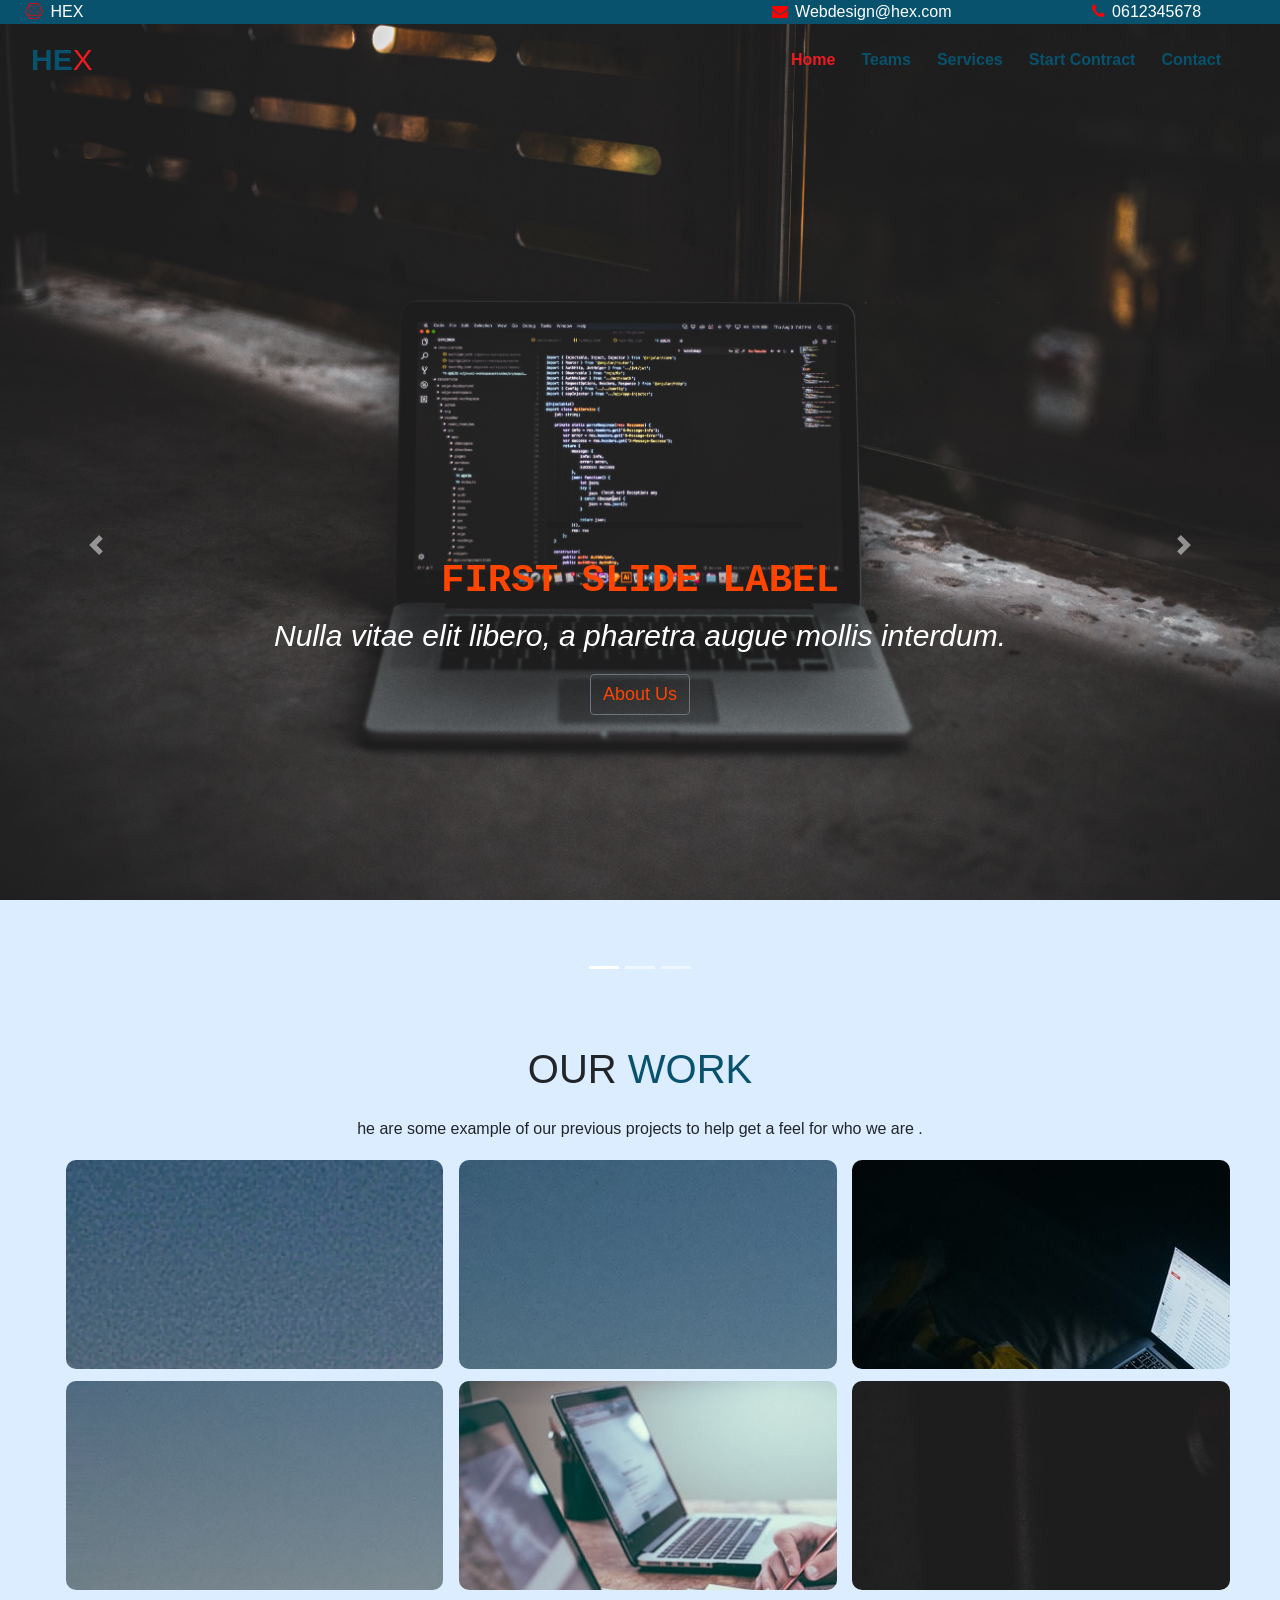
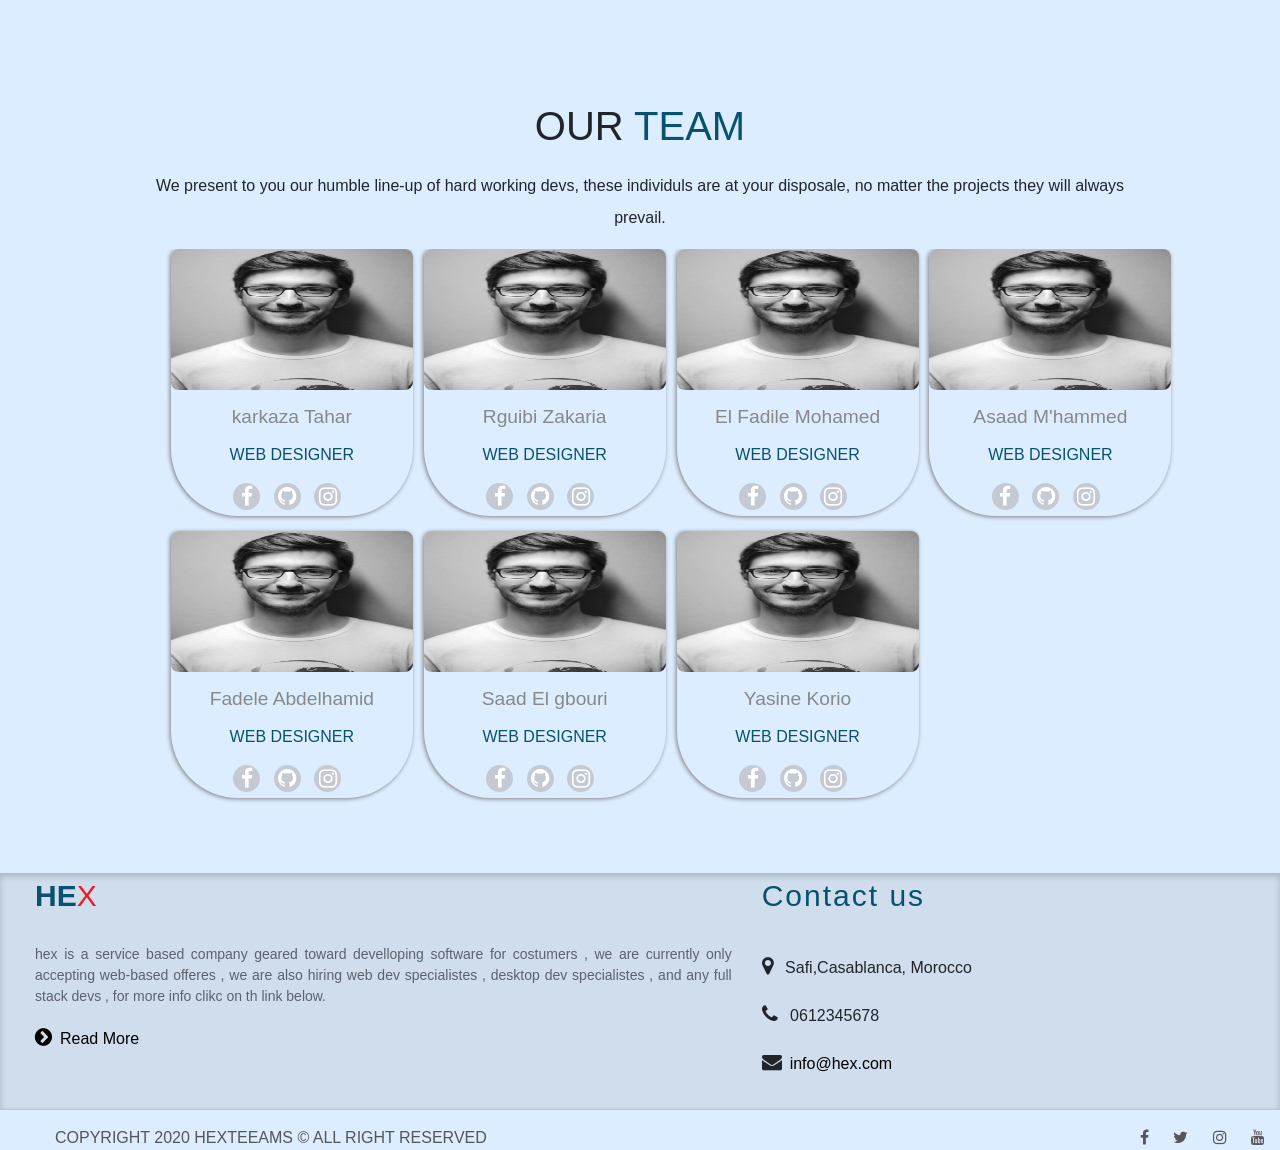
<file: index.html>
<!DOCTYPE html>
<html>
<head>
	<meta charset="utf-8">
	<title>HEX</title>
	<meta name="viewport" content="width=device-width, initial-scale=1, shrink-to-fit=no">
	<link rel="stylesheet" href="https://cdnjs.cloudflare.com/ajax/libs/font-awesome/4.7.0/css/font-awesome.min.css">
	<!--Links for css-->
	<link rel="stylesheet" type="text/css" href="css/bootstrap.min.css">
	<link rel="stylesheet" type="text/css" href="css/fontawesome.min.css">
	<link rel="stylesheet" type="text/css" href="css/style.css">
</head>
<body>
<section class="back">
 <div class="sticky-top">
	<!--Start Upper bar --->
      <div class="Upper-bar">
        <div class="container-fluid">
            <div class="row">
                <div class="col-sm-3 col-md  col-lg-7">
                    <a href="index.html"><i class="fa fa-connectdevelop"></i> HEX</a>
                </div>
                <div class="col-sm-6 col-md col-lg-3">
                    <a href="mailto:webdesign@hex.com"><i class="fa fa-envelope "></i> Webdesign@hex.com</a>
                </div>
                <div class="col-sm-3 col-md col-lg-1.5">
                    <a href="https://www.google.com/search?q=anime+glasses&sxsrf=ALeKk02F4OkYUg9i8J3cHzSN_PWdeEIOsg:1602529660635&source=lnms&tbm=isch&sa=X&ved=2ahUKEwip16eZ4K_sAhUU6OAKHSsvAEgQ_AUoAXoECA0QAw&biw=1366&bih=657#imgrc=8QuYu9bTkYwv7M"><i class="fa fa-phone "></i> 0612345678</a>
                </div>
            </div>
        </div>

     </div>
<!--End Upper bar --->
<!-- Start navbar--->
 <nav class="navbar  navbar-expand-lg" style="background-color: transparent;">
  <div class="container-fluid">
        <a class="navbar-brand" href="index.html">
          <span>HE</span><span>X</span>
        </a>
        <button class="navbar-toggler navbar-light bg-light" type="button" data-toggle="collapse" data-target="#main-bar" aria-controls="main-bar" aria-expanded="false" aria-label="Toggle navigation">
          <span class="navbar-toggler-icon"></span>
        </button>

        <div class="collapse navbar-collapse" id="main-bar">
          <ul class="navbar-nav ml-auto">
            <li class="nav-item active">
              <a class="nav-link" href="index.html">Home <span class="sr-only">(current)</span></a>
            </li>
            <li class="nav-item ">
              <a class="nav-link" href="teams.html">Teams </a>
            </li>
            <li class="nav-item ">
              <a class="nav-link" href="services.html">Services</a>
            </li>
             <li class="nav-item">
              <a class="nav-link" href="start_contract.html">Start Contract</a>
            </li>
             <li class="nav-item">
              <a class="nav-link" href="contact_us.html">Contact</a>
            </li>
           </ul>
          
         
        </div>
  </div>
</nav>
</div>
<!-- end navbar---->
<!-- start Slider---->
	<div id="carouselExampleCaptions" class="carousel slide" data-ride="carousel">
		  <ol class="carousel-indicators">
		    <li data-target="#carouselExampleCaptions" data-slide-to="0" class="active"></li>
		    <li data-target="#carouselExampleCaptions" data-slide-to="1"></li>
		    <li data-target="#carouselExampleCaptions" data-slide-to="2"></li>
		  </ol>
		  <div class="carousel-inner">
		    <div class="carousel-item active">
		      <!--<img src="images/s2.jpg" class="d-block w-100" alt="...">-->
		      <div class="carousel-caption d-none d-md-block">
		        <h5>First slide label</h5>
		        <p>Nulla vitae elit libero, a pharetra augue mollis interdum.</p>
            <button href="" type="button" class="btn btn-outline-secondary"><a href="#0"> About Us</a></button>
		      </div>
		    </div>
		    <div class="carousel-item">
		      <!--<img src="images/s3.jpg" class="d-block w-100" alt="...">-->
		      <div class="carousel-caption d-none d-md-block">
		        <h5>Second slide label</h5>
		        <p>Lorem ipsum dolor sit amet, consectetur adipiscing elit.</p>
            <button href="" type="button" class="btn btn-outline-secondary"><a href="#1"> Our Work</a></button>
		      </div>
		    </div>
		    <div class="carousel-item">
		      <!--<img src="images/s4.jpg" class="d-block w-100" alt="...">-->
		      <div class="carousel-caption d-none d-md-block">
		        <h5>Third slide label</h5>
		        <p>Praesent commodo cursus magna, vel scelerisque nisl consectetur.</p>
             <button href="" type="button" class="btn btn-outline-secondary"><a href="#2"> Our Team</a></button>
		      </div>
		    </div>
		  </div>
		  <a class="carousel-control-prev" href="#carouselExampleCaptions" role="button" data-slide="prev">
		    <span class="carousel-control-prev-icon" aria-hidden="true"></span>
		    <span class="sr-only">Previous</span>
		  </a>
		  <a class="carousel-control-next" href="#carouselExampleCaptions" role="button" data-slide="next">
		    <span class="carousel-control-next-icon" aria-hidden="true"></span>
		    <span class="sr-only">Next</span>
		  </a>
	</div>	
</section>
	<!-- END SLIDER -->

  <!-- Start About Us 

      <div id="0" class="container bg-dark">
        <div class="card bg-dark text-white">
          <img src="a1.jpg" class="card-img" alt="mhaymed">
          <div class="card-img-overlay">
            <h5 class="card-title">about us</h5>
            <p class="card-text">makancheb3ouch flouss,ghadin nharbo </p>
            <p class="card-text">3azi hreb w la7hom</p>
          </div>
          </div>
      </div>-->

  <!-- End About Us ---> 
<!--- Start Our Work -->
 <div class="our-work text-center  " id="1">
   <div class="container-fluid">   
        <h2 class="upper">Our<span class="main-color"> Work</span></h2>
        <p>he are some example of our previous projects to help get a feel for who we are .</p>
        <div class="row text-center">
         <div class="items-box">
           <div class="item">
             <img src="images/a4.jpg" alt=""/>
             <div class="over">
               <h4 class="upper">web design</h4>
               <p>remplacer le faux-texte dès qu'il est prêt ou que la mise en page est achevée. Généralement, on utilise un texte en faux latin, le Lorem ipsum ou Lipsum.</p>
               <button class="upper"> show project</button>
             </div>
           </div>
           <div class="item">
             <img src="images/a3.jpg" alt=""/>
             <div class="over">
               <h4 class="upper">web design</h4>
               <p>remplacer le faux-texte dès qu'il est prêt ou que la mise en page est achevée. Généralement, on utilise un texte en faux latin, le Lorem ipsum ou Lipsum.</p>
               <button class="upper"> show project</button>
             </div>
           </div>
           <div class="item">
             <img src="images/im55.jpg" alt=""/>
             <div class="over">
               <h4 class="upper">web design</h4>
               <p>remplacer le faux-texte dès qu'il est prêt ou que la mise en page est achevée. Généralement, on utilise un texte en faux latin, le Lorem ipsum ou Lipsum.</p>
               <button class="upper"> show project</button>
             </div>
           </div>
           <div class="item">
             <img src="images/a2.jpg" alt=""/>
             <div class="over">
               <h4 class="upper">web design</h4>
               <p>remplacer le faux-texte dès qu'il est prêt ou que la mise en page est achevée. Généralement, on utilise un texte en faux latin, le Lorem ipsum ou Lipsum.</p>
               <button class="upper"> show project</button>
             </div>
           </div>
           <div class="item">
             <img src="images/im1.jpg" alt=""/>
             <div class="over">
               <h4 class="upper">web design</h4>
               <p>remplacer le faux-texte dès qu'il est prêt ou que la mise en page est achevée. Généralement, on utilise un texte en faux latin, le Lorem ipsum ou Lipsum.</p>
               <button class="upper"> show project</button>
             </div>
           </div>
           <div class="item">
             <img src="images/im2.jpg" alt=""/>
             <div class="over">
               <h4 class="upper">web design</h4>
               <p>remplacer le faux-texte dès qu'il est prêt ou que la mise en page est achevée. Généralement, on utilise un texte en faux latin, le Lorem ipsum ou Lipsum.</p>
               <button class="upper"> show project</button>
             </div>
           </div>
           <div class="item hidden">
             <img src="images/im22.jpg" alt=""/>
           </div>
           <div class="item hidden">
             <img src="images/im1.jpg" alt=""/>
           </div>
           <div class="item hidden">
             <img src="images/im2.jpg" alt=""/>
           </div>
         </div>
         <!--<button class="show-more upper">show more</button>-->
       </div>
      </div>
    </div>
<!-- END Our work -->
<!-- Start Our team -->
 <div class="our-team text-center" id="2">
   <div class="container-fluid">
     <h2 class="upper">Our<span class="main-color"> Team</span></h2>
     <p class="main">We present to you our humble line-up of hard working devs, these individuls are at your disposale, no matter the projects they will always prevail.</p>
     <div class="the-team">
       <div class="person">
         <img src="images/p1.jpg">
         <h3 class="">karkaza Tahar</h3><p class="upper main-color">web designer</p>
         <div class="social-icons">
           <i class="fa fa-facebook fa-lg"></i>
            <i class="fa fa-github fa-lg"></i>
             <i class="fa fa-instagram fa-lg"></i>
         </div>

         <!--<p>Le lorem ipsum est, en imprimerie, une suite de mots sans signification utilisée à titre provisoire pour calibrer une mise en page</p>-->
       </div>
       <div class="person">
         <img src="images/p1.jpg">
         <h3 class="">Rguibi Zakaria</h3><p class="upper main-color">web designer</p>
         <div class="social-icons">
           <i class="fa fa-facebook fa-lg"></i>
            <i class="fa fa-github fa-lg"></i>
             <i class="fa fa-instagram fa-lg"></i>
         </div>
         <!--<p>Le lorem ipsum est, en imprimerie, une suite de mots sans signification utilisée à titre provisoire pour calibrer une mise en page</p>-->
       </div>
       <div class="person">
         <img src="images/p1.jpg">
         <h3 >El Fadile Mohamed</h3><p class="upper main-color">web designer</p>
         <div class="social-icons">
           <i class="fa fa-facebook fa-lg"></i>
            <i class="fa fa-github fa-lg"></i>
             <i class="fa fa-instagram fa-lg"></i>
         </div>
         <!--<p>Le lorem ipsum est, en imprimerie, une suite de mots sans signification utilisée à titre provisoire pour calibrer une mise en page</p>-->
       </div>
       <div class="person">
         <img src="images/p1.jpg">
         <h3 >Asaad M'hammed</h3><p class="upper main-color">web designer</p>
         <div class="social-icons">
           <i class="fa fa-facebook fa-lg"></i>
            <i class="fa fa-github fa-lg"></i>
             <i class="fa fa-instagram fa-lg"></i>
         </div>
         <!--<p>Le lorem ipsum est, en imprimerie, une suite de mots sans signification utilisée à titre provisoire pour calibrer une mise en page</p>-->
       </div>
           <div class="person">
             <img src="images/p1.jpg">
            <h3 >Fadele Abdelhamid</h3><p class="upper main-color">web designer</p>
             <div class="social-icons">
               <i class="fa fa-facebook fa-lg"></i>
                <i class="fa fa-github fa-lg"></i>
                 <i class="fa fa-instagram fa-lg"></i>
             </div>
             <!--<p>Le lorem ipsum est, en imprimerie, une suite de mots sans signification utilisée à titre provisoire pour calibrer une mise en page</p>-->
           </div>
           <div class="person">
             <img src="images/p1.jpg">
             <h3 class="">Saad El gbouri</h3><p class="upper main-color">web designer</p>
             <div class="social-icons">
               <i class="fa fa-facebook fa-lg"></i>
                <i class="fa fa-github fa-lg"></i>
                 <i class="fa fa-instagram fa-lg"></i>
             </div>
            <!--<p>Le lorem ipsum est, en imprimerie, une suite de mots sans signification utilisée à titre provisoire pour calibrer une mise en page</p>-->
           </div>
           <div class="person">
             <img src="images/p1.jpg">
            <h3 class="">Yasine Korio</h3><p class="upper main-color">web designer</p>
             <div class="social-icons">
               <i class="fa fa-facebook fa-lg"></i>
                <i class="fa fa-github fa-lg"></i>
                 <i class="fa fa-instagram fa-lg"></i>
             </div>
             <!--<p>Le lorem ipsum est, en imprimerie, une suite de mots sans signification utilisée à titre provisoire pour calibrer une mise en page</p>-->
           </div>
     </div>
   </div>
 </div>

<!-- END Our team -->



	<!--- Start Footer -->
 <div class="Footer">
   <div class="container-fluid">
     <div class="row">
      <div class="col-sm-7">
        <div class="site-info">
          <h2 class="text-left"><span>HE</span><span>X</span></h2>
            <p>
              hex is a service based company geared toward develloping software for costumers , we are currently only accepting 
              web-based offeres , we are also hiring web dev specialistes , desktop dev specialistes , and any full stack devs , for more info clikc on th link below.
            </p>
            <!--<a href="teams.html"><i class="befor fa fa-chevron-circle-right"></i>Read More</a>-->
            <a href="https://www.google.com/search?q=and+other+jokes+you+tell+yourself&tbm=isch&ved=2ahUKEwjco7Oa4K_sAhUV_BoKHY-hCesQ2-cCegQIABAA&oq=and+other+jo&gs_lcp=[base64]&sclient=img&ei=fqmEX9zsN5X4a4_DptgO&bih=657&biw=1366#imgrc=UiQF00uLwQHcfM"><i class="befor fa fa-chevron-circle-right"></i>Read More</a>
        </div>
      </div>
      <!--<div class="col-sm-4">
         <div class="helpful-links text-left">
          <h2>Helpful Links</h2>
           <div class="row">
             <div class="col">
               <ul class="list-unstyled">
                 <li><i class="befor fa fa-arrow-right"></i>About</li>
                 <li><i class="befor fa fa-arrow-right"></i>Teams</li>
                 <li><i class="befor fa fa-arrow-right"></i>Start Contract</li>
               </ul>
             </div>
             <div class="col">
               <ul class="list-unstyled">
                 <li><i class="befor fa fa-arrow-right"></i>About</li>
                 <li><i class="befor fa fa-arrow-right"></i>Teams</li>
                 <li><i class="befor fa fa-arrow-right"></i>Start Contract</li>
               </ul>
             </div>

           </div>
         </div>
      </div>-->
      <div class="col-sm-5">
         <div class="contact text-left">
           <h2>Contact us</h2>
           <ul class="list-unstyled">
             <li><i class="befor fa fa-map-marker "></i>  Safi,Casablanca, Morocco</li>
              <li><i class="befor fa  fa-phone"></i>   0612345678</li>
               <li><i class="befor fa fa-envelope"></i><a href="mailto:info@hex.com" style="text-decoration: none;">info@hex.com</a></li>
           </ul>
         </div>
      </div>
       
     </div>
   </div>

 </div>
 


    <!---Emd Footer --->
    <!-- Star CopyRight--->
 <div class="Copyright">
  <div class="container-fluid">
    <dir class="row">
      <div class=" col-sm-12 col-md-7 col-lg-6 copy text-left text-uppercase">
        copyright 2020 HexTeeams &copy; ALL right Reserved
      </div>
      <div class="col-sm-12 col-md-5 col-lg-6 text-right">
        <ul class="list-unstyled">
          <li><a href="#"><i class="fa fa-facebook"></i></a></li>
           <li><a href="#"><i class="fa fa-twitter"></i></a></li>
           <li><a href="#"><i class="fa fa-instagram"></i></a></li>
           <li><a href="#"><i class="fa fa-youtube"></i></a></li>
        </ul>
      </div>
    </dir>
  </div>

   
 </div>


    <!--- End Copyright---->
 <script type="text/javascript" src="js/jquery-3.5.1.js"></script>
  <script type="text/javascript" src="js/main.js"></script>
 <script type="text/javascript" src="js/poper.min.js"></script>
  <script type="text/javascript" src="js/bootstrap.min.js"></script>
 
  <script src="app.js"></script>
</body>
</html>
</file>
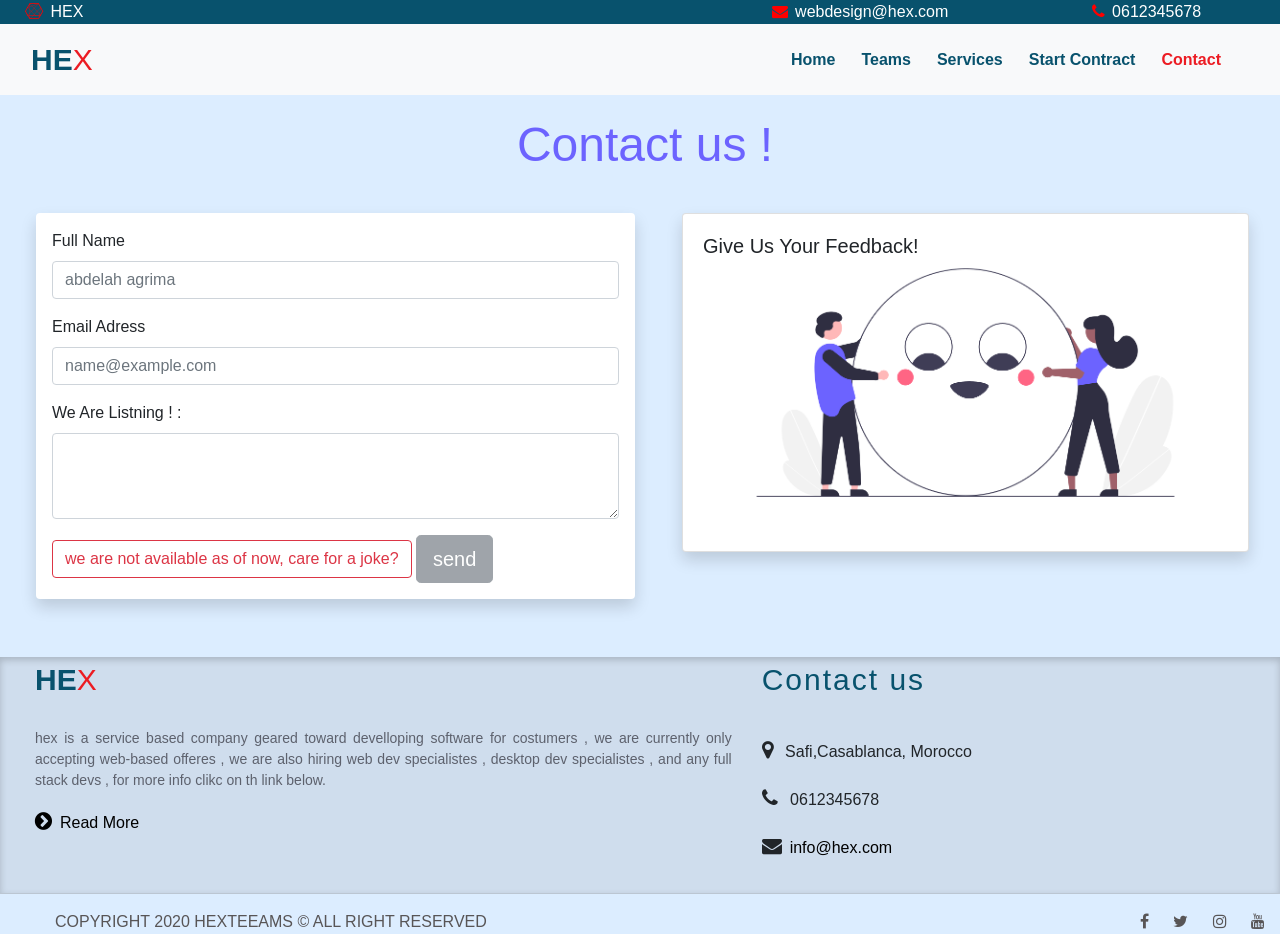
<file: contact_us.html>
<!doctype html>
<html lang="en">
  <head>
    <meta charset="utf-8">
    <meta name="viewport" content="width=device-width, initial-scale=1, shrink-to-fit=no">
    <link rel="stylesheet" href="https://stackpath.bootstrapcdn.com/bootstrap/4.5.2/css/bootstrap.min.css" integrity="sha384-JcKb8q3iqJ61gNV9KGb8thSsNjpSL0n8PARn9HuZOnIxN0hoP+VmmDGMN5t9UJ0Z" crossorigin="anonymous">
    <link rel="stylesheet" href="https://cdnjs.cloudflare.com/ajax/libs/font-awesome/4.7.0/css/font-awesome.min.css">
    <title>contactn't us</title>
    <link rel="stylesheet" type="text/css" href="css/style.css">
  </head>
  <body>
      <!--Start Upper bar --->
      <div class="Upper-bar">
        <div class="container-fluid">
            <div class="row">
                <div class="col-sm-3 col-md  col-lg-7">
                    <a href="index.html"><i class="fa fa-connectdevelop"></i> HEX</a>
                </div>
                <div class="col-sm-6 col-md col-lg-3">
                    <a href="mailto:webdesign@hex.com"><i class="fa fa-envelope "></i> webdesign@hex.com</a>
                </div>
                <div class="col-sm-3 col-md col-lg-1.5">
                    <a href="https://www.google.com/search?q=anime+glasses&sxsrf=ALeKk02F4OkYUg9i8J3cHzSN_PWdeEIOsg:1602529660635&source=lnms&tbm=isch&sa=X&ved=2ahUKEwip16eZ4K_sAhUU6OAKHSsvAEgQ_AUoAXoECA0QAw&biw=1366&bih=657#imgrc=8QuYu9bTkYwv7M"><i class="fa fa-phone "></i> 0612345678</a>
                </div>
            </div>
        </div>

     </div>
<!--End Upper bar --->
<!-- Start navbar--->
 <nav class="navbar navbar-expand-lg navbar-light bg-light">
  <div class="container-fluid">
        <a class="navbar-brand" href="index.html">
          <span>HE</span><span>X</span>
        </a>
        <button class="navbar-toggler" type="button" data-toggle="collapse" data-target="#main-bar" aria-controls="main-bar" aria-expanded="false" aria-label="Toggle navigation">
          <span class="navbar-toggler-icon"></span>
        </button>

        <div class="collapse navbar-collapse" id="main-bar">
          <ul class="navbar-nav ml-auto">
            <li class="nav-item ">
              <a class="nav-link" href="index.html">Home </a>
            </li>
            <li class="nav-item ">
              <a class="nav-link" href="teams.html">Teams </a>
            </li>
            <li class="nav-item ">
              <a class="nav-link" href="services.html">Services</a>
            </li>
             <li class="nav-item">
              <a class="nav-link" href="start_contract.html">Start Contract</a>
            </li>
             <li class="nav-item active">
              <a class="nav-link" href="contact_us.html">Contact <span class="sr-only">(current)</span></a>
            </li>
           </ul>
          
         
        </div>
  </div>
</nav>
<!-- end navbar---->
 <!--Start Contact -->
      <div class="Container">
          
        <div class="contact_us">
          <h3 class="text-center">Contact us !</h3>
          <div class="row ">
              <div class="col mx-3 pt-3 shadow p-3 mb-5 bg-white rounded ">
                <form>
                    <div class="form-group">
                        <label for="exampleFormControlInput1">Full Name</label>
                        <input type="text" class="form-control" id="exampleFormControlInput1" placeholder="abdelah agrima">
                      </div>
                    <div class="form-group">
                      <label for="exampleFormControlInput1">Email Adress</label>
                      <input type="email" class="form-control" id="exampleFormControlInput1" placeholder="name@example.com">
                    </div>
                    <div class="form-group">
                      <label for="exampleFormControlTextarea1">We Are Listning ! :</label>
                      <textarea class="form-control" id="exampleFormControlTextarea1" rows="3"></textarea>
                    </div>
                    <div>
                        <button type="button" class="btn btn-outline-danger" onclick=joking()>we are not available as of now, care for a joke?</button>
                        <button type="button" class="btn btn-secondary btn-lg" disabled>send</button>
                    </div>
                  </form>
              </div>
              <div class="col mx-3">
                <div class="card bg-light text-black pb-3 pl-2 shadow p-3 mb-5 bg-white rounded ">
                    <img src="images/cont.png" class="card-img" alt="...">
                    <div class="card-img-overlay">
                      <h5 class="card-title">Give Us Your Feedback!</h5>
                    </div>
                  </div>
              </div>
          </div>
      </div>
    </div>
<!-- End Contact Us--->

    <!--- Start Footer -->

 <div class="Footer">
   <div class="container-fluid">
     <div class="row">
      <div class="col-sm-7">
        <div class="site-info">
          <h2 class="text-left"><span>HE</span><span>X</span></h2>
            <p>
              hex is a service based company geared toward develloping software for costumers , we are currently only accepting 
              web-based offeres , we are also hiring web dev specialistes , desktop dev specialistes , and any full stack devs , for more info clikc on th link below.
            </p>
            <!--<a href="teams.html"><i class="befor fa fa-chevron-circle-right"></i>Read More</a>-->
            <a href="https://www.google.com/search?q=and+other+jokes+you+tell+yourself&tbm=isch&ved=2ahUKEwjco7Oa4K_sAhUV_BoKHY-hCesQ2-cCegQIABAA&oq=and+other+jo&gs_lcp=[base64]&sclient=img&ei=fqmEX9zsN5X4a4_DptgO&bih=657&biw=1366#imgrc=UiQF00uLwQHcfM"><i class="befor fa fa-chevron-circle-right"></i>Read More</a>
        </div>
      </div>
      <!--<div class="col-sm-4">
         <div class="helpful-links text-left">
          <h2>Helpful Links</h2>
           <div class="row">
             <div class="col">
               <ul class="list-unstyled">
                 <li><i class="befor fa fa-arrow-right"></i>About</li>
                 <li><i class="befor fa fa-arrow-right"></i>Teams</li>
                 <li><i class="befor fa fa-arrow-right"></i>Start Contract</li>
               </ul>
             </div>
             <div class="col">
               <ul class="list-unstyled">
                 <li><i class="befor fa fa-arrow-right"></i>About</li>
                 <li><i class="befor fa fa-arrow-right"></i>Teams</li>
                 <li><i class="befor fa fa-arrow-right"></i>Start Contract</li>
               </ul>
             </div>

           </div>
         </div>
      </div>-->
      <div class="col-sm-5">
         <div class="contact text-left">
           <h2>Contact us</h2>
           <ul class="list-unstyled">
             <li><i class="befor fa fa-map-marker "></i>  Safi,Casablanca, Morocco</li>
              <li><i class="befor fa  fa-phone"></i>   0612345678</li>
               <li><i class="befor fa fa-envelope"></i><a href="mailto:info@hex.com" style="text-decoration: none;">info@hex.com</a></li>
           </ul>
         </div>
      </div>
       
     </div>
   </div>

 </div>
 


    <!---Emd Footer --->
    <!-- Star CopyRight--->
 <div class="Copyright">
  <div class="container-fluid">
    <dir class="row">
      <div class=" col-sm-12 col-md-7 col-lg-6 copy text-left text-uppercase">
        copyright 2020 HexTeeams &copy; ALL right Reserved
      </div>
      <div class="col-sm-12 col-md-5 col-lg-6 text-right">
        <ul class="list-unstyled">
          <li><a href="#"><i class="fa fa-facebook"></i></a></li>
           <li><a href="#"><i class="fa fa-twitter"></i></a></li>
           <li><a href="#"><i class="fa fa-instagram"></i></a></li>
           <li><a href="#"><i class="fa fa-youtube"></i></a></li>
        </ul>
      </div>
    </dir>
  </div>

   
 </div>


    <!--- End Copyright---->
 <script type="text/javascript" src="js/jquery-3.5.1.js"></script>
  <script type="text/javascript" src="js/main.js"></script>
 <script type="text/javascript" src="js/poper.min.js"></script>
  <script type="text/javascript" src="js/bootstrap.min.js"></script>
 
  <script src="app.js"></script>
</body>
</html>
</file>
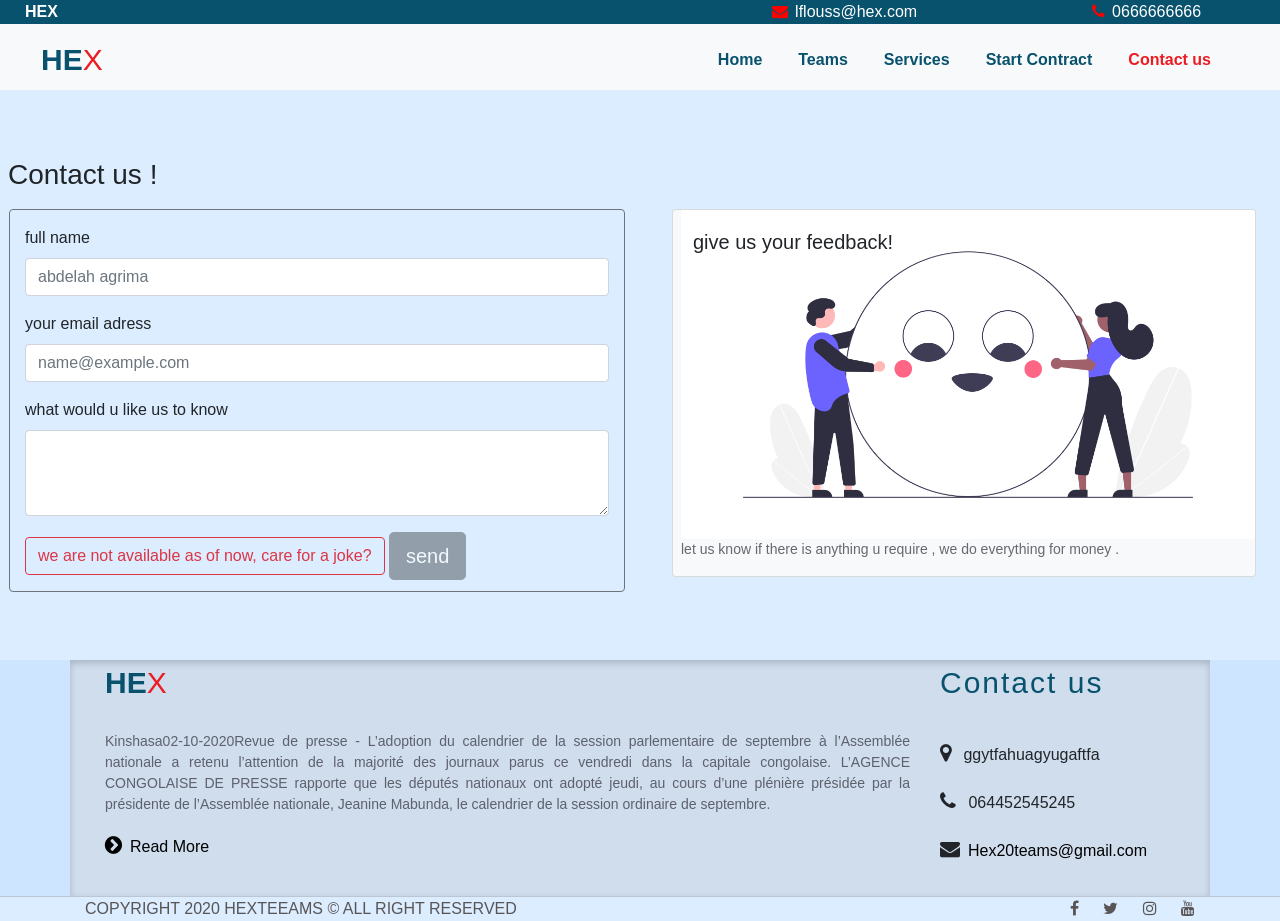
<file: page_contact_us.html>
<!DOCTYPE html>
<html>
<head>
	<meta charset="utf-8">
	<title>HEX</title>
	<meta name="viewport" content="width=device-width, initial-scale=1, shrink-to-fit=no">
	<link rel="stylesheet" href="https://cdnjs.cloudflare.com/ajax/libs/font-awesome/4.7.0/css/font-awesome.min.css">
	<link rel="stylesheet" type="text/css" href="css/bootstrap.min.css">
	<link rel="stylesheet" type="text/css" href="css/fontawesome.min.css">
  <link rel="stylesheet" type="text/css" href="css/style.css">
  <link rel="stylesheet" type="text/css" href="css/mod2style.css">
</head>
<body>
	<!--Start Upper bar --->
      <div class="Upper-bar">
        <div class="container-fluid">
            <div class="row">
                <div class="col-sm-3 col-md  col-lg-7">
                    <a href="index.html"> <strong> HEX</strong></a>
                </div>
                <div class="col-sm-6 col-md col-lg-3">
                    <a href="mailto:lflouss@hex.com"><i class="fa fa-envelope "></i> lflouss@hex.com</a>
                </div>
                <div class="col-sm-3 col-md col-lg-1.5">
                    <a href="https://www.google.com/search?q=dude+with+anime+glares&sxsrf=ALeKk004pT0_c4ZD56eqXZ0tZW7G7gRE-Q:1601569937985&source=lnms&tbm=isch&sa=X&ved=2ahUKEwj94PH56JPsAhXV3YUKHRAsCNIQ_AUoAXoECAsQAw&biw=1366&bih=657#imgrc=ymPOLWPreHEe1M"><i class="fa fa-phone "></i> 0666666666</a>
                </div>
            </div>
        </div>

     </div>
<!--End Upper bar --->

<!-- Start navbar--->
 <nav class="navbar navbar-expand-lg navbar-light bg-light">
 	<div class="container-fluid">
			  <a class="navbar-brand" href="index.html">
			  	<span>HE</span><span>X</span>
			  </a>
			  <button class="navbar-toggler" type="button" data-toggle="collapse" data-target="#main-bar" aria-controls="main-bar" aria-expanded="false" aria-label="Toggle navigation">
			    <span class="navbar-toggler-icon"></span>
			  </button>

			  <div class="collapse navbar-collapse" id="main-bar">
			    <ul class="navbar-nav ml-auto">
			      <li class="nav-item ">
			        <a class="nav-link" href="index.html">Home </a>
			      </li>
			      <li class="nav-item ">
			        <a class="nav-link" href="page_teams.html">Teams </a>
			      </li>
			      <li class="nav-item ">
			        <a class="nav-link" href="page_service.html">Services</a>
			      </li>
			       <li class="nav-item">
			        <a class="nav-link" href="page_contract.html">Start Contract</a>
			      </li>
			       <li class="nav-item active">
			        <a class="nav-link" href="page_contact_us.html">Contact us<span class="sr-only">(current)</span></a>
			      </li>
			     </ul>
			    
			   
			  </div>
	</div>
</nav>
<!-- end navbar---->

<!--main-->
<div class=" teams Container my-5 mx-2">
    <h3>Contact us !</h3>
    <div class="row ">
        <div class="col mx-3 pt-3 border border-secondary rounded ">
          <form>
              <div class="form-group">
                  <label for="exampleFormControlInput1">full name</label>
                  <input type="text" class="form-control" id="exampleFormControlInput1" placeholder="abdelah agrima">
                </div>
              <div class="form-group">
                <label for="exampleFormControlInput1">your email adress</label>
                <input type="email" class="form-control" id="exampleFormControlInput1" placeholder="name@example.com">
              </div>
              <div class="form-group">
                <label for="exampleFormControlTextarea1">what would u like us to know</label>
                <textarea class="form-control" id="exampleFormControlTextarea1" rows="3"></textarea>
              </div>
              <div>
                  <button type="button" class="btn btn-outline-danger" onclick=joking()>we are not available as of now, care for a joke?</button>
                  <button type="button" class="btn btn-secondary btn-lg" disabled>send</button>
              </div>
            </form>
        </div>
        <div class="col mx-3">
          <div class="card bg-light text-black pb-3 pl-2">
              <img src="cont.png" class="card-img" alt="...">
              <div class="card-img-overlay">
                <h5 class="card-title">give us your feedback!</h5>
              </div>
              <p class="card-text">let us know if there is anything u require , we do everything for money .</p>
            </div>
        </div>
    </div>
</div>


   

  <!--- Start Footer -->
 <div class="Footer">
  <div class="container">
    <div class="row">
     <div class="col-sm-9">
       <div class="site-info">
         <h2 class="text-left"><span>HE</span><span>X</span></h2>
           <p>Kinshasa02-10-2020Revue de presse - L’adoption du calendrier de la session parlementaire de septembre à l’Assemblée nationale a retenu l’attention de la majorité des journaux parus ce vendredi dans la capitale congolaise.
           L’AGENCE CONGOLAISE DE PRESSE rapporte que les députés nationaux ont adopté jeudi, au cours d’une plénière présidée par la présidente de l’Assemblée nationale, Jeanine Mabunda, le calendrier de la session ordinaire de septembre.</p>
           
           <a href="teams.html"><i class="befor fa fa-chevron-circle-right"></i>Read More</a>
       </div>
     </div>
     
     <div class="col-sm-3">
        <div class="contact text-left">
          <h2>Contact us</h2>
          <ul class="list-unstyled">
            <li><i class="befor fa fa-map-marker "></i>  ggytfahuagyugaftfa</li>
             <li><i class="befor fa  fa-phone"></i>   064452545245</li>
              <li><i class="befor fa fa-envelope"></i><a href="mailto:Hex20teams@gmail.com?subject=contact" style="text-decoration: none;">Hex20teams@gmail.com</a></li>
          </ul>
        </div>
     </div>
      
    </div>
  </div>

</div>



   <!---Emd Footer --->
   <!-- Star CopyRight--->
<div class="Copyright">
 <div class="container">
   <div class="row">
     <div class="col copy text-left text-uppercase">
       copyright 2020 HexTeeams &copy; ALL right Reserved
     </div>
     <div class="col text-right">
       <ul class="list-unstyled">
         <li><a href="#"><i class="fa fa-facebook"></i></a></li>
          <li><a href="#"><i class="fa fa-twitter"></i></a></li>
          <li><a href="#"><i class="fa fa-instagram"></i></a></li>
          <li><a href="#"><i class="fa fa-youtube"></i></a></li>
       </ul>
     </div>
   </div>
 </div>

  
</div>
  
 
 
     <!---Emd Footer --->
 
 
 
     <script src="jokes.js"></script>
     <script src="https://code.jquery.com/jquery-3.5.1.slim.min.js" integrity="sha384-DfXdz2htPH0lsSSs5nCTpuj/zy4C+OGpamoFVy38MVBnE+IbbVYUew+OrCXaRkfj" crossorigin="anonymous"></script>
     <script src="https://cdn.jsdelivr.net/npm/popper.js@1.16.1/dist/umd/popper.min.js" integrity="sha384-9/reFTGAW83EW2RDu2S0VKaIzap3H66lZH81PoYlFhbGU+6BZp6G7niu735Sk7lN" crossorigin="anonymous"></script>
     <script src="https://stackpath.bootstrapcdn.com/bootstrap/4.5.2/js/bootstrap.min.js" integrity="sha384-B4gt1jrGC7Jh4AgTPSdUtOBvfO8shuf57BaghqFfPlYxofvL8/KUEfYiJOMMV+rV" crossorigin="anonymous"></script>
   </body>
 </html>
</file>
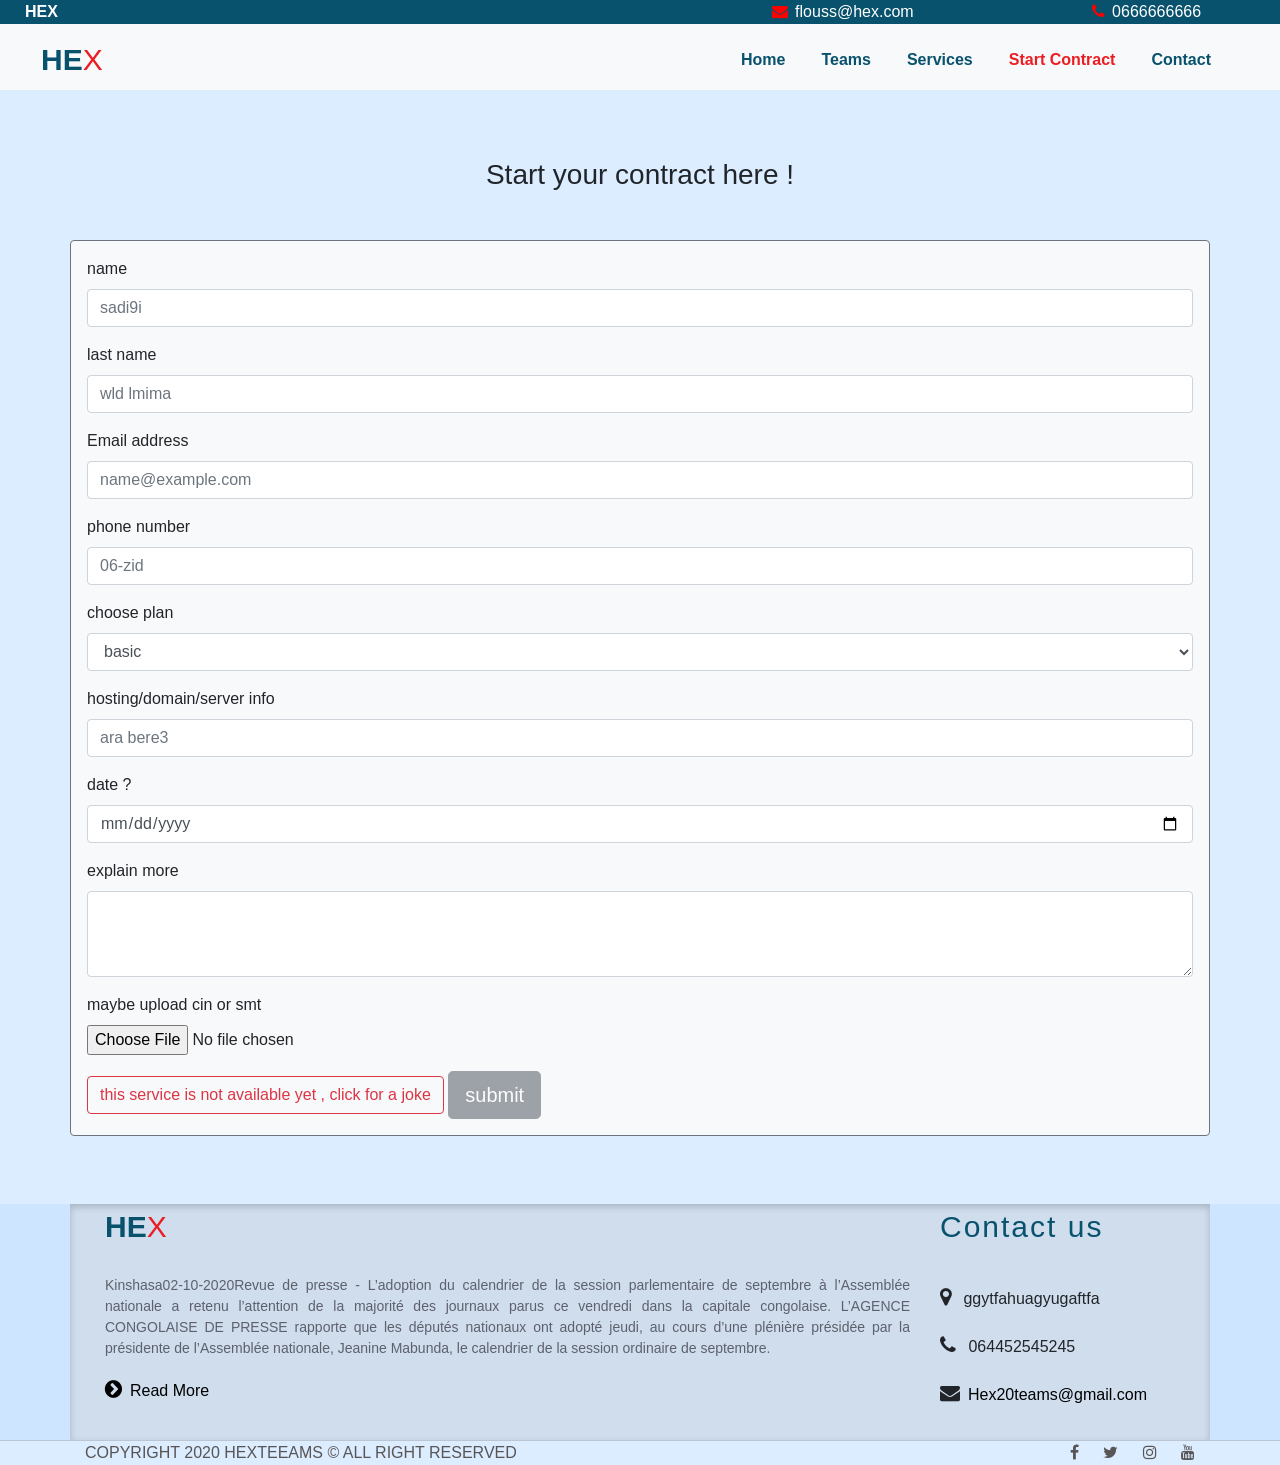
<file: page_contract.html>
<!DOCTYPE html>
<html>
<head>
	<meta charset="utf-8">
	<title>HEX</title>
	<meta name="viewport" content="width=device-width, initial-scale=1, shrink-to-fit=no">
	<link rel="stylesheet" href="https://cdnjs.cloudflare.com/ajax/libs/font-awesome/4.7.0/css/font-awesome.min.css">
	<link rel="stylesheet" type="text/css" href="css/bootstrap.min.css">
	<link rel="stylesheet" type="text/css" href="css/fontawesome.min.css">
  <link rel="stylesheet" type="text/css" href="css/style.css">
  <link rel="stylesheet" type="text/css" href="css/mod2style.css">
</head>
<body>
	<!--Start Upper bar --->
      <div class="Upper-bar">
        <div class="container-fluid">
            <div class="row">
                <div class="col-sm-3 col-md  col-lg-7">
                    <a href="index.html"> <strong> HEX</strong></a>
                </div>
                <div class="col-sm-6 col-md col-lg-3">
                    <a href="mailto:lflouss@hex.com"><i class="fa fa-envelope "></i> flouss@hex.com</a>
                </div>
                <div class="col-sm-3 col-md col-lg-1.5">
                    <a href="https://www.google.com/search?q=dude+with+anime+glares&sxsrf=ALeKk004pT0_c4ZD56eqXZ0tZW7G7gRE-Q:1601569937985&source=lnms&tbm=isch&sa=X&ved=2ahUKEwj94PH56JPsAhXV3YUKHRAsCNIQ_AUoAXoECAsQAw&biw=1366&bih=657#imgrc=ymPOLWPreHEe1M"><i class="fa fa-phone "></i> 0666666666</a>
                </div>
            </div>
        </div>

     </div>
<!--End Upper bar --->

<!-- Start navbar--->
 <nav class="navbar navbar-expand-lg navbar-light bg-light">
 	<div class="container-fluid">
			  <a class="navbar-brand" href="index.html">
			  	<span>HE</span><span>X</span>
			  </a>
			  <button class="navbar-toggler" type="button" data-toggle="collapse" data-target="#main-bar" aria-controls="main-bar" aria-expanded="false" aria-label="Toggle navigation">
			    <span class="navbar-toggler-icon"></span>
			  </button>

			  <div class="collapse navbar-collapse" id="main-bar">
			    <ul class="navbar-nav ml-auto">
			      <li class="nav-item ">
			        <a class="nav-link" href="index.html">Home </a>
			      </li>
			      <li class="nav-item ">
			        <a class="nav-link" href="page_teams.html">Teams </a>
			      </li>
			      <li class="nav-item ">
			        <a class="nav-link" href="page_service.html">Services</a>
			      </li>
			       <li class="nav-item active">
			        <a class="nav-link" href="page_contract.html">Start Contract <span class="sr-only">(current)</span></a>
			      </li>
			       <li class="nav-item">
			        <a class="nav-link" href="page_contact_us.html">Contact</a>
			      </li>
			     </ul>
			    
			   
			  </div>
	</div>
</nav>
<!-- end navbar---->

<!--main-->
<div class="teams container my-5 ">
    <h3 class="text-center mb-5">Start your contract here !</h3>
    <form class="bg-light p-3 border border-secondary rounded">
        <!--smitek-->
        <div class="form-group">
          <label for="exampleFormControlInput1">name</label>
          <input type="text" class="form-control" id="exampleFormControlInput1" placeholder="sadi9i">
        </div>

        <!--knitek-->
        <div class="form-group">
            <label for="exampleFormControlInput1">last name</label>
            <input type="text" class="form-control" id="exampleFormControlInput1" placeholder="wld lmima">
          </div>
        
        <!--dekhel email-->
        <div class="form-group">
            <label for="exampleFormControlInput1">Email address</label>
            <input type="email" class="form-control" id="exampleFormControlInput1" placeholder="name@example.com">
          </div>

        <!--ara tiliphone-->
        <div class="form-group">
            <label for="exampleFormControlInput1">phone number</label>
            <input type="phone number" class="form-control" id="exampleFormControlInput1" placeholder="06-zid">
          </div>
          <!--kifach anchefroh-->
        <div class="form-group">
          <label for="exampleFormControlSelect1">choose plan</label>
          <select class="form-control" id="exampleFormControlSelect1">
            <option onclick=joking()>basic</option>
            <option onclick=joking()>premium</option>
            <option onclick=joking()>platinum</option>
          </select>
        </div>

        <!--server shit-->
        <div class="form-group">
            <label for="exampleFormControlInput1">hosting/domain/server info</label>
            <input type="text" class="form-control" id="exampleFormControlInput1" placeholder="ara bere3">
          </div>
        
        <!--date-->
        <div class="form-group">
            <label for="exampleFormControlInput1">date ?</label>
            <input type="date" class="form-control" id="exampleFormControlInput1" placeholder="dd/mm/aaaa">
          </div>

        <!--3abar-->
        <div class="form-group">
          <label for="exampleFormControlTextarea1">explain more</label>
          <textarea class="form-control" id="exampleFormControlTextarea1" rows="3"></textarea>
        </div>

        <!--upload a file maybe-->
        <form>
            <div class="form-group">
              <label for="exampleFormControlFile1">maybe upload cin or smt</label>
              <input type="file" class="form-control-file" id="exampleFormControlFile1">
            </div>
            <button type="button " class=" btn btn-outline-danger" onclick=joking() >this service is not available yet , click for a joke</button>
            <button type="button" class="btn btn-secondary btn-lg" disabled>submit</button>
        </form>
          
      </form>
</div>


   <!--footer-->
   <!--- Start Footer -->
 <div class="Footer">
  <div class="container">
    <div class="row">
     <div class="col-sm-9">
       <div class="site-info">
         <h2 class="text-left"><span>HE</span><span>X</span></h2>
           <p>Kinshasa02-10-2020Revue de presse - L’adoption du calendrier de la session parlementaire de septembre à l’Assemblée nationale a retenu l’attention de la majorité des journaux parus ce vendredi dans la capitale congolaise.
           L’AGENCE CONGOLAISE DE PRESSE rapporte que les députés nationaux ont adopté jeudi, au cours d’une plénière présidée par la présidente de l’Assemblée nationale, Jeanine Mabunda, le calendrier de la session ordinaire de septembre.</p>
           
           <a href="teams.html"><i class="befor fa fa-chevron-circle-right"></i>Read More</a>
       </div>
     </div>
     
     <div class="col-sm-3">
        <div class="contact text-left">
          <h2>Contact us</h2>
          <ul class="list-unstyled">
            <li><i class="befor fa fa-map-marker "></i>  ggytfahuagyugaftfa</li>
             <li><i class="befor fa  fa-phone"></i>   064452545245</li>
              <li><i class="befor fa fa-envelope"></i><a href="mailto:Hex20teams@gmail.com?subject=contact" style="text-decoration: none;">Hex20teams@gmail.com</a></li>
          </ul>
        </div>
     </div>
      
    </div>
  </div>

</div>



   <!---Emd Footer --->
   <!-- Star CopyRight--->
<div class="Copyright">
 <div class="container">
   <div class="row">
     <div class="col copy text-left text-uppercase">
       copyright 2020 HexTeeams &copy; ALL right Reserved
     </div>
     <div class="col text-right">
       <ul class="list-unstyled">
         <li><a href="#"><i class="fa fa-facebook"></i></a></li>
          <li><a href="#"><i class="fa fa-twitter"></i></a></li>
          <li><a href="#"><i class="fa fa-instagram"></i></a></li>
          <li><a href="#"><i class="fa fa-youtube"></i></a></li>
       </ul>
     </div>
   </div>
 </div>

  
</div>
 
 
     <!---Emd Footer --->
 
 
 
     <script src="jokes.js"></script>
     <script src="https://code.jquery.com/jquery-3.5.1.slim.min.js" integrity="sha384-DfXdz2htPH0lsSSs5nCTpuj/zy4C+OGpamoFVy38MVBnE+IbbVYUew+OrCXaRkfj" crossorigin="anonymous"></script>
     <script src="https://cdn.jsdelivr.net/npm/popper.js@1.16.1/dist/umd/popper.min.js" integrity="sha384-9/reFTGAW83EW2RDu2S0VKaIzap3H66lZH81PoYlFhbGU+6BZp6G7niu735Sk7lN" crossorigin="anonymous"></script>
     <script src="https://stackpath.bootstrapcdn.com/bootstrap/4.5.2/js/bootstrap.min.js" integrity="sha384-B4gt1jrGC7Jh4AgTPSdUtOBvfO8shuf57BaghqFfPlYxofvL8/KUEfYiJOMMV+rV" crossorigin="anonymous"></script>
   </body>
 </html>
</file>
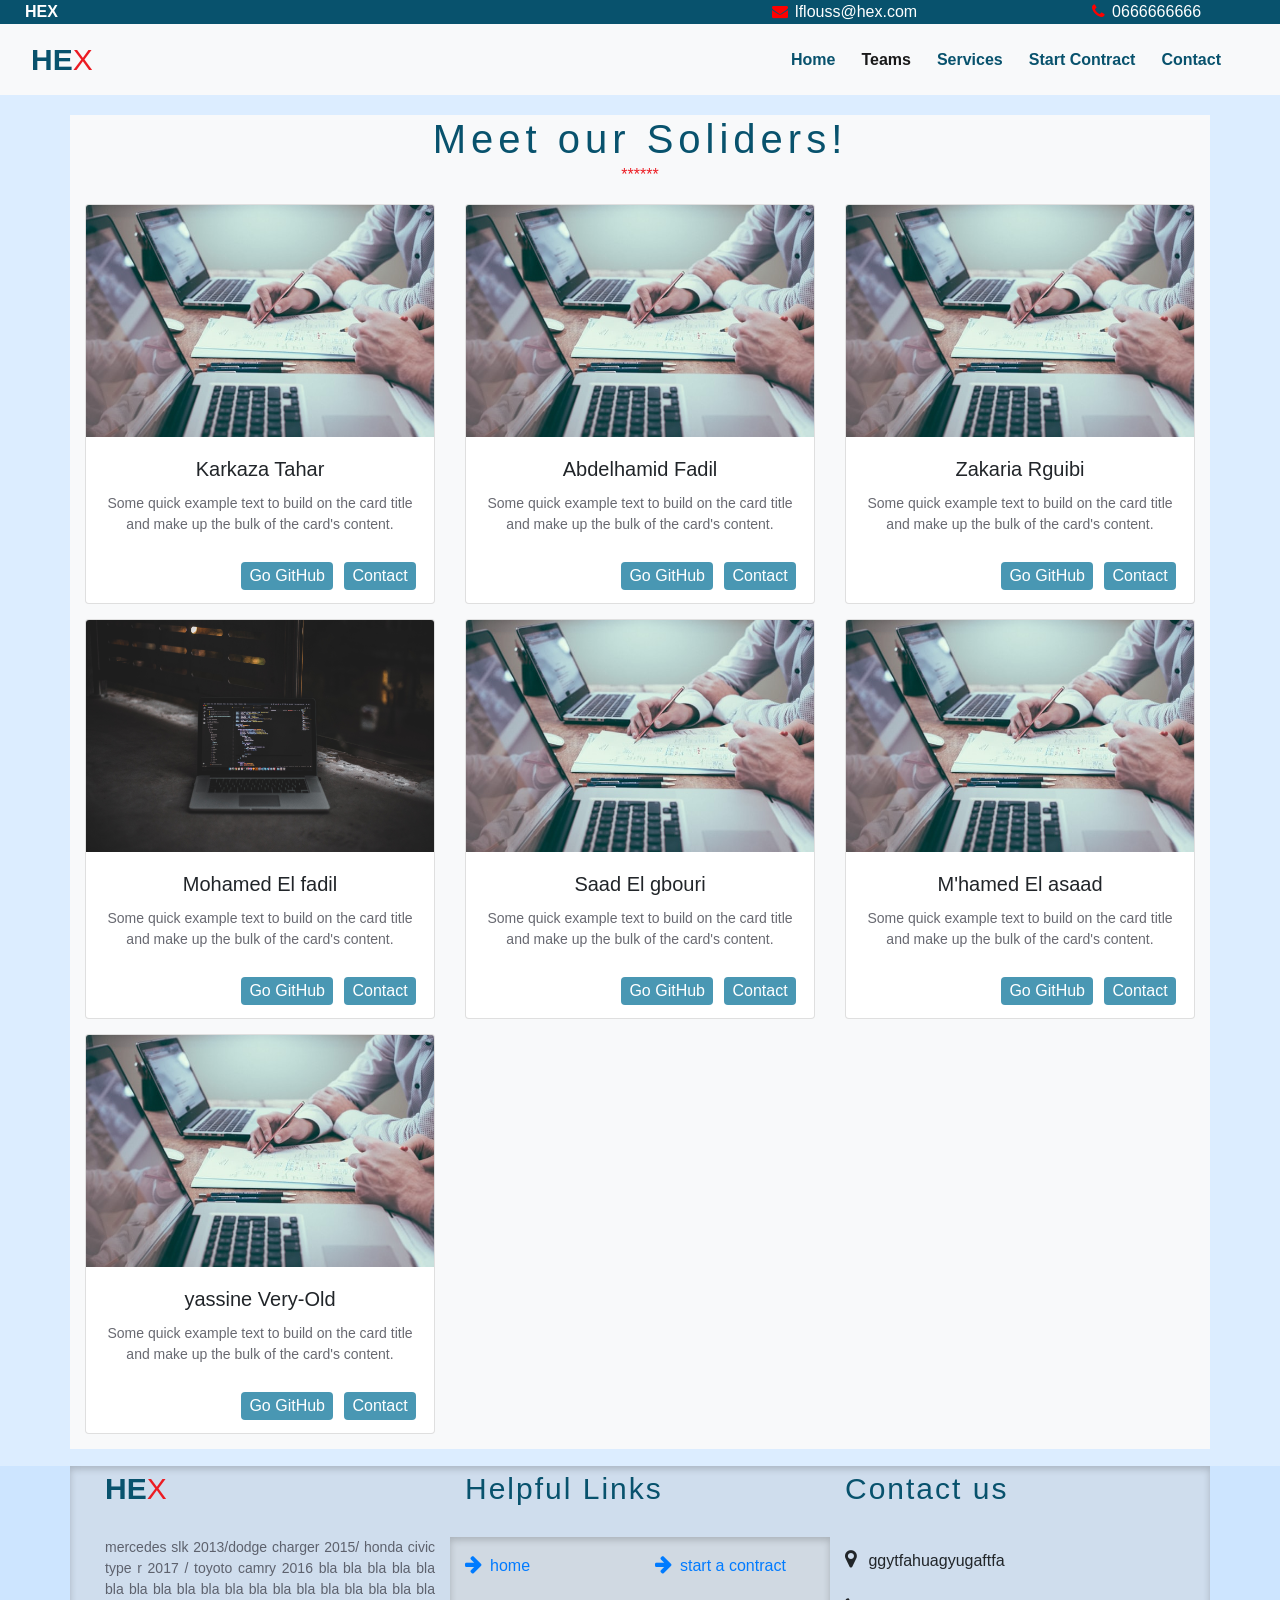
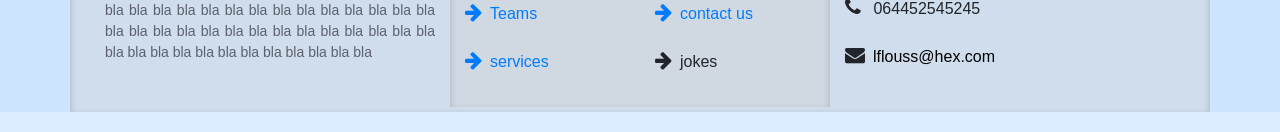
<file: page_teams.html>
<!doctype html>
<html lang="en">
  <head>
    <meta charset="utf-8">
    <meta name="viewport" content="width=device-width, initial-scale=1, shrink-to-fit=no">
    <link rel="stylesheet" href="https://stackpath.bootstrapcdn.com/bootstrap/4.5.2/css/bootstrap.min.css" integrity="sha384-JcKb8q3iqJ61gNV9KGb8thSsNjpSL0n8PARn9HuZOnIxN0hoP+VmmDGMN5t9UJ0Z" crossorigin="anonymous">
    <link rel="stylesheet" href="https://cdnjs.cloudflare.com/ajax/libs/font-awesome/4.7.0/css/font-awesome.min.css">
    <title>Teams</title>
    <link rel="stylesheet" type="text/css" href="css/style.css">
  </head>
  <body >

    <!--Start Upper bar --->
      <div class="Upper-bar">
        <div class="container-fluid">
            <div class="row">
                <div class="col-sm-3 col-md  col-lg-7">
                    <a href="index.html"> <strong> HEX</strong></a>
                </div>
                <div class="col-sm-6 col-md col-lg-3">
                    <a href="mailto:lflouss@hex.com"><i class="fa fa-envelope "></i> lflouss@hex.com</a>
                </div>
                <div class="col-sm-3 col-md col-lg-1.5">
                    <a href="https://www.google.com/search?q=dude+with+anime+glares&sxsrf=ALeKk004pT0_c4ZD56eqXZ0tZW7G7gRE-Q:1601569937985&source=lnms&tbm=isch&sa=X&ved=2ahUKEwj94PH56JPsAhXV3YUKHRAsCNIQ_AUoAXoECAsQAw&biw=1366&bih=657#imgrc=ymPOLWPreHEe1M"><i class="fa fa-phone "></i> 0666666666</a>
                </div>
            </div>
        </div>

     </div>
<!--End Upper bar --->
<!-- Start navbar--->
 <nav class="navbar navbar-expand-lg navbar-light bg-light">
  <div class="container-fluid">
        <a class="navbar-brand" href="index.html">
          <span>HE</span><span>X</span>
        </a>
        <button class="navbar-toggler" type="button" data-toggle="collapse" data-target="#main-bar" aria-controls="main-bar" aria-expanded="false" aria-label="Toggle navigation">
          <span class="navbar-toggler-icon"></span>
        </button>

        <div class="collapse navbar-collapse" id="main-bar">
          <ul class="navbar-nav ml-auto">
            <li class="nav-item ">
              <a class="nav-link" href="index.html">Home <span class="sr-only">(current)</span></a>
            </li>
            <li class="nav-item ">
              <a class="nav-link active" href="page_teams.html">Teams </a>
            </li>
            <li class="nav-item ">
              <a class="nav-link" href="page_service.html">Services</a>
            </li>
             <li class="nav-item">
              <a class="nav-link" href="page_contract.html">Start Contract</a>
            </li>
             <li class="nav-item">
              <a class="nav-link" href="page_contract.html">Contact</a>
            </li>
           </ul>
          
         
        </div>
  </div>
</nav>
<!-- end navbar---->

    <!--Start teams-->
     <div class="teams text-center">
       <div class="container  bg-light">
         <h1>Meet our Soliders!</h1>
         <span>******</span>
         <div class="row">
           <!-----------------card 1 ----------------->
            <div class="col-sm-6 col-lg-4">              
              <div class="card">
                  <img src="images/im1.jpg" class="card-img-top" alt="...">
                  <div class="card-body">
                      <h5 class="card-title">Karkaza Tahar</h5>
                      <p class="card-text">Some quick example text to build on the card title and make up the bulk of the card's content.</p>
                      
                      <a onclick=joking() class="btn btn-primary">Go GitHub</a>
                      <a onclick=joking() class="btn btn-primary">Contact</a>
                      
                  </div>
              </div>
            </div>

            <!-----------------card 2 ----------------->
            <div class="col-sm-6 col-lg-4">
              <div class="card" >
                  <img src="images/im1.jpg" class="card-img-top" alt="...">
                  <div class="card-body">
                      <h5 class="card-title">Abdelhamid Fadil</h5>
                      <p class="card-text">Some quick example text to build on the card title and make up the bulk of the card's content.</p>
                      <a onclick=joking() class="btn btn-primary">Go GitHub</a>
                       <a onclick=joking() class="btn btn-primary">Contact</a>
                  </div>
              </div>
            </div>
            <!-----------------card 3 ----------------->
            <div class="col-sm-6 col-lg-4">
              <div class="card" >
                  <img src="images/im1.jpg" class="card-img-top" alt="...">
                  <div class="card-body">
                      <h5 class="card-title">Zakaria Rguibi</h5>
                    <p class="card-text">Some quick example text to build on the card title and make up the bulk of the card's content.</p>
                      <a onclick=joking() class="btn btn-primary">Go GitHub</a>
                       <a onclick=joking() class="btn btn-primary">Contact</a>
                  </div>
              </div>
          </div>
  <!-----------row two -------------------->
    
           <!-----------------card 1 ----------------->
            <div class="col-sm-6 col-lg-4">              
              <div class="card">
                  <img src="images/im2.jpg" class="card-img-top" alt="...">
                  <div class="card-body">
                      <h5 class="card-title">Mohamed El fadil</h5>
                      <p class="card-text">Some quick example text to build on the card title and make up the bulk of the card's content.</p>
                      <a onclick=joking() class="btn btn-primary">Go GitHub</a>
                       <a onclick=joking() class="btn btn-primary">Contact</a>
                  </div>
              </div>
            </div>

            <!-----------------card 2 ----------------->
            <div class="col-sm-6 col-lg-4">
              <div class="card" >
                  <img src="images/im1.jpg" class="card-img-top" alt="...">
                  <div class="card-body">
                      <h5 class="card-title">Saad El gbouri</h5>
                      <p class="card-text">Some quick example text to build on the card title and make up the bulk of the card's content.</p>
                      <a onclick=joking() class="btn btn-primary">Go GitHub</a>
                       <a onclick=joking() class="btn btn-primary">Contact</a>
                  </div>
              </div>
            </div>
            <!-----------------card 3 ----------------->
            <div class="col-sm-6 col-lg-4">
              <div class="card" >
                  <img src="images/im1.jpg" class="card-img-top" alt="...">
                  <div class="card-body">
                      <h5 class="card-title">M'hamed El asaad</h5>
                    <p class="card-text">Some quick example text to build on the card title and make up the bulk of the card's content.</p>
                      <a onclick=joking() class="btn btn-primary">Go GitHub</a>
                       <a onclick=joking() class="btn btn-primary">Contact</a>
                  </div>
              </div>
          </div>

          <div class="col-sm-6 col-lg-4">
            <div class="card" >
                <img src="images/im1.jpg" class="card-img-top" alt="...">
                <div class="card-body">
                    <h5 class="card-title">yassine Very-Old</h5>
                  <p class="card-text">Some quick example text to build on the card title and make up the bulk of the card's content.</p>
                    <a onclick=joking() class="btn btn-primary">Go GitHub</a>
                     <a onclick=joking() class="btn btn-primary">Contact</a>
                </div>
            </div>
        </div>
         
       </div>

     </div>


    <!-- END teams -->

    <!--- Start Footer -->
 <div class="Footer">
   <div class="container">
     <div class="row">
      <div class="col-sm-4">
        <div class="site-info">
          <h2 class="text-left"><span>HE</span><span>X</span></h2>
            <p>mercedes slk 2013/dodge charger 2015/ honda civic type r 2017 / toyoto camry 2016 bla bla bla bla bla bla bla 
              bla bla bla bla bla bla bla bla bla bla bla bla bla 
              bla bla bla bla bla bla bla bla bla bla bla bla bla 
              bla bla bla bla bla bla bla bla bla bla bla bla bla 
              bla bla bla bla bla bla bla bla bla bla bla bla bla 
              </p>
        </div>
      </div>
      <div class="col-sm-4">
         <div class="helpful-links text-left">
          <h2>Helpful Links</h2>
          <div class="row">
            <div class="col">
            <ul class="list-unstyled">
              <li><a href="index.html"><i class="befor fa fa-arrow-right"></i>home</li></a>
              <li><a href="page_teams.html"><i class="befor fa fa-arrow-right"></i>Teams</li></a>
              <li><a href="page_service.html"><i class="befor fa fa-arrow-right"></i>services</li></a>
            </ul>
            </div>
            <div class="col">
            <ul class="list-unstyled">
              <li><a href="page_contract.html"><i class="befor fa fa-arrow-right"></i>start a contract</li></a>
              <li><a href="page_contact_us.html"><i class="befor fa fa-arrow-right"></i>contact us</li></a>
              <li><a onclick=joking() ><i class="befor fa fa-arrow-right"></i>jokes</li></a>
            </ul>
            </div>
     
          </div>
         </div>
      </div>
      <div class="col-sm-4">
         <div class="contact text-left">
           <h2>Contact us</h2>
           <ul class="list-unstyled">
             <li><i class="befor fa fa-map-marker "></i>  ggytfahuagyugaftfa</li>
              <li><i class="befor fa  fa-phone"></i>   064452545245</li>
               <li><i class="befor fa fa-envelope"></i><a href="mailto:lflouss@hex.com?subject=contact" style="text-decoration: none;">lflouss@hex.com</a></li>
           </ul>
         </div>
      </div>
       
     </div>
   </div>

 </div>
 


    <!---Emd Footer --->



    <script src="jokes.js"></script>
    <script src="https://code.jquery.com/jquery-3.5.1.slim.min.js" integrity="sha384-DfXdz2htPH0lsSSs5nCTpuj/zy4C+OGpamoFVy38MVBnE+IbbVYUew+OrCXaRkfj" crossorigin="anonymous"></script>
    <script src="https://cdn.jsdelivr.net/npm/popper.js@1.16.1/dist/umd/popper.min.js" integrity="sha384-9/reFTGAW83EW2RDu2S0VKaIzap3H66lZH81PoYlFhbGU+6BZp6G7niu735Sk7lN" crossorigin="anonymous"></script>
    <script src="https://stackpath.bootstrapcdn.com/bootstrap/4.5.2/js/bootstrap.min.js" integrity="sha384-B4gt1jrGC7Jh4AgTPSdUtOBvfO8shuf57BaghqFfPlYxofvL8/KUEfYiJOMMV+rV" crossorigin="anonymous"></script>
  </body>
</html>
</file>
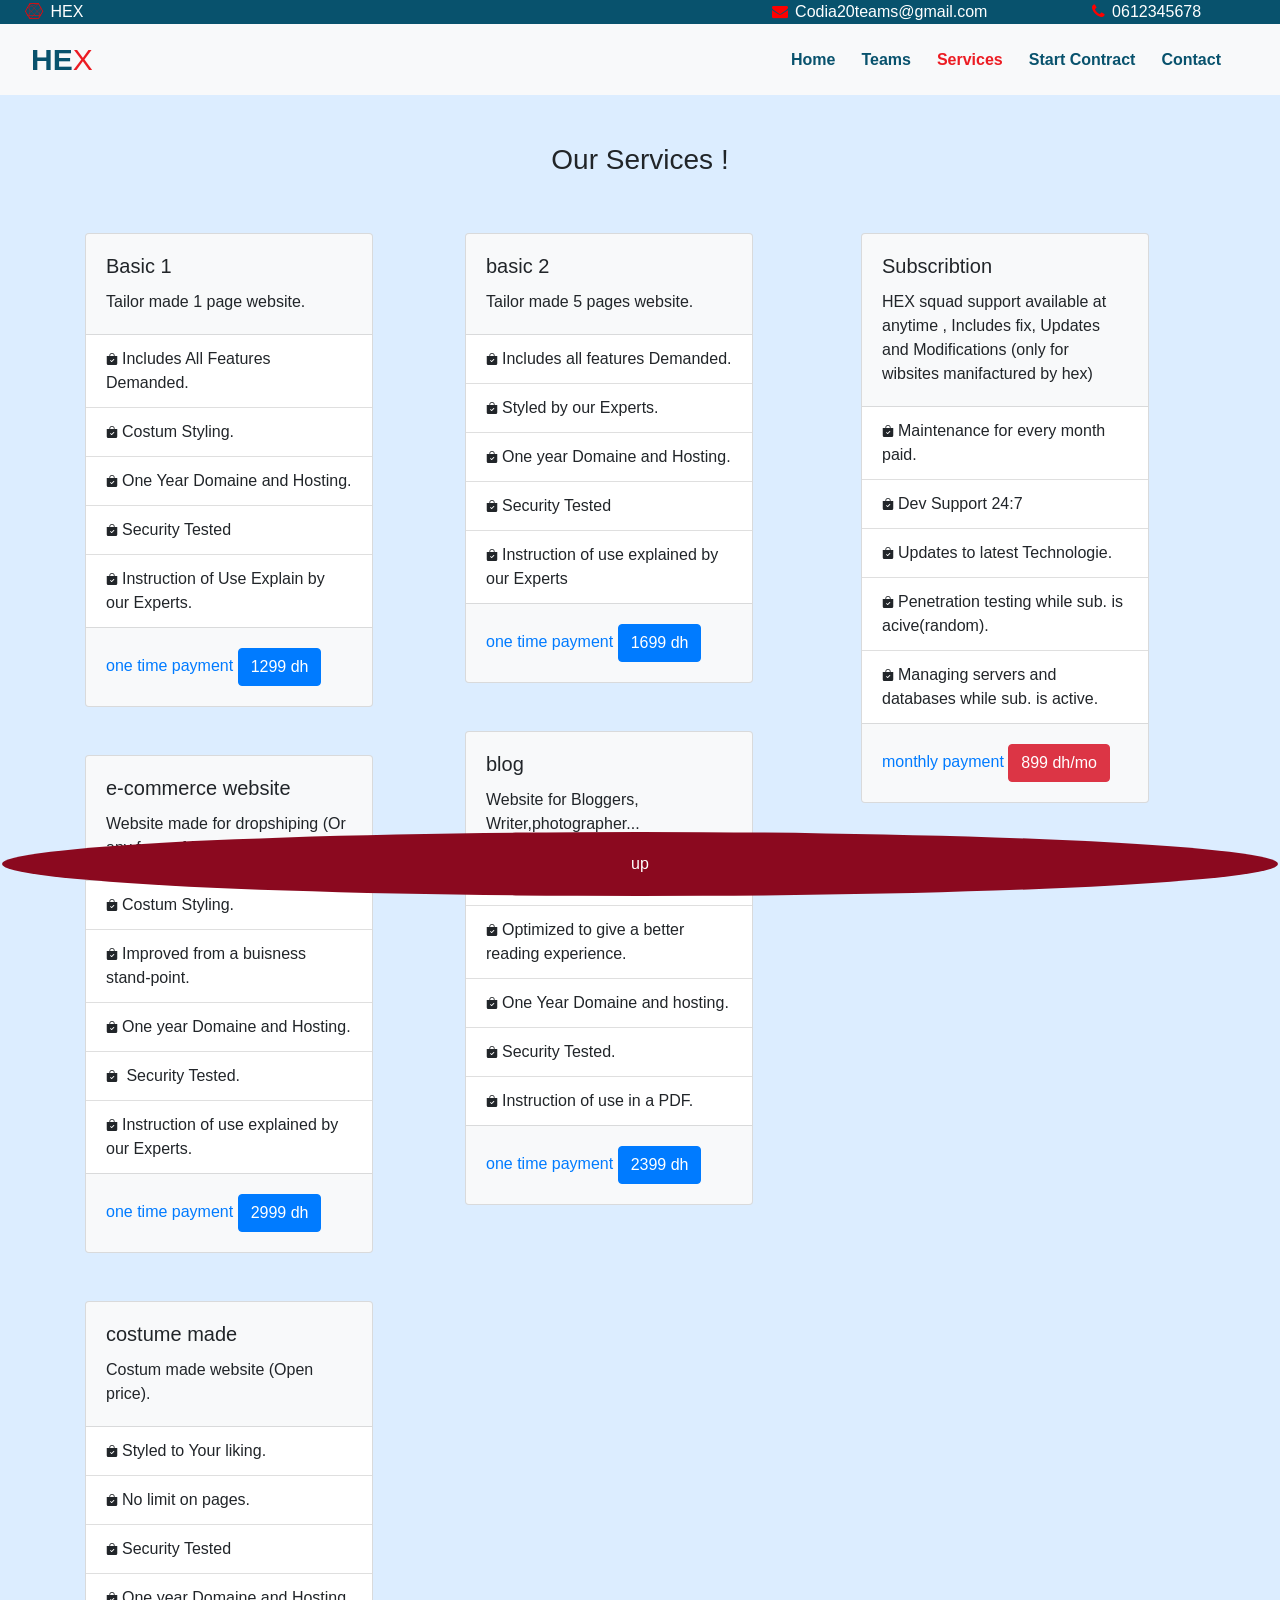
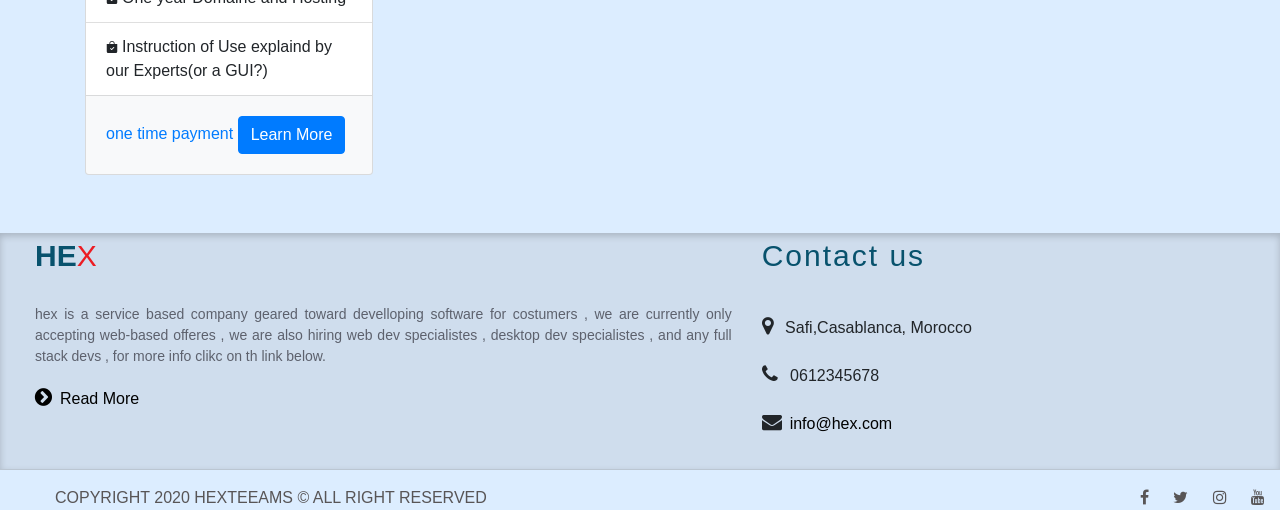
<file: services.html>
<!DOCTYPE html>
<html>
<head>
	<meta charset="utf-8">
	<title>HEX</title>
	<meta name="viewport" content="width=device-width, initial-scale=1, shrink-to-fit=no">
	<link rel="stylesheet" href="https://cdnjs.cloudflare.com/ajax/libs/font-awesome/4.7.0/css/font-awesome.min.css">
	<link rel="stylesheet" type="text/css" href="css/bootstrap.min.css">
	<link rel="stylesheet" type="text/css" href="css/fontawesome.min.css">
	<link rel="stylesheet" type="text/css" href="css/style.css">
</head>
<body>
	 <!--Start Upper bar --->
      <div class="Upper-bar">
        <div class="container-fluid">
            <div class="row">
                <div class="col-sm-3 col-md  col-lg-7">
                    <a href="index.html"><i class="fa fa-connectdevelop"></i> HEX</a>
                </div>
                <div class="col-sm-6 col-md col-lg-3">
                    <a href="mailto:webdesing@hex.com"><i class="fa fa-envelope "></i> Codia20teams@gmail.com</a>
                </div>
                <div class="col-sm-3 col-md col-lg-1.5">
                    <a href="https://www.google.com/search?q=anime+glasses&sxsrf=ALeKk02F4OkYUg9i8J3cHzSN_PWdeEIOsg:1602529660635&source=lnms&tbm=isch&sa=X&ved=2ahUKEwip16eZ4K_sAhUU6OAKHSsvAEgQ_AUoAXoECA0QAw&biw=1366&bih=657#imgrc=8QuYu9bTkYwv7M"><i class="fa fa-phone "></i> 0612345678</a>
                </div>
            </div>
        </div>

     </div>
<!--End Upper bar --->

<!-- Start navbar--->
 <nav class="navbar navbar-expand-lg navbar-light bg-light" id="navbarNav">
 	<div class="container-fluid">
			  <a class="navbar-brand" href="index.html">
			  	<span>HE</span><span>X</span>
			  </a>
			  <button class="navbar-toggler" type="button" data-toggle="collapse" data-target="#main-bar" aria-controls="main-bar" aria-expanded="false" aria-label="Toggle navigation">
			    <span class="navbar-toggler-icon"></span>
			  </button>

			  <div class="collapse navbar-collapse" id="main-bar">
			    <ul class="navbar-nav ml-auto">
            <li class="nav-item ">
              <a class="nav-link" href="index.html">Home </a>
            </li>
            <li class="nav-item ">
              <a class="nav-link" href="teams.html">Teams </a>
            </li>
            <li class="nav-item active">
              <a class="nav-link" href="services.html">Services <span class="sr-only">(current)</span></a>
            </li>
             <li class="nav-item">
              <a class="nav-link" href="start_contract.html">Start Contract</a>
            </li>
             <li class="nav-item">
              <a class="nav-link" href="contact_us.html">Contact</a>
            </li>
           </ul>
			   
			  </div>
	</div>
</nav>
<!-- end navbar---->


<div class="container mt-5">
  <h3 class="text-center  ">Our Services !</h3>
          <div class="row">
          <!--column 1-->
          
          <div class="col">
                <!--basic-->
                <div class=" my-5 ">
                  <div class="card bg-light" style="width: 18rem;">
                      <div class="card-body">
                        <h5 class="card-title">Basic 1</h5>
                        <p class="card-text">Tailor made 1 page website.</p>
                      </div>
                      <ul class="list-group list-group-flush">
                        <!--caracteristique-->
                        <li class="list-group-item"><svg width="1em" height="1em" viewBox="0 0 16 16" class="pr-1 bi bi-bag-check-fill" fill="currentColor" xmlns="http://www.w3.org/2000/svg">
                          <path fill-rule="evenodd" d="M5.5 3.5a2.5 2.5 0 0 1 5 0V4h-5v-.5zm6 0V4H15v10a2 2 0 0 1-2 2H3a2 2 0 0 1-2-2V4h3.5v-.5a3.5 3.5 0 1 1 7 0zm-.646 5.354a.5.5 0 0 0-.708-.708L7.5 10.793 6.354 9.646a.5.5 0 1 0-.708.708l1.5 1.5a.5.5 0 0 0 .708 0l3-3z"/>
                        </svg>Includes All Features Demanded.</li>
                        <!--caracteristique-->
                        <li class="list-group-item"><svg width="1em" height="1em" viewBox="0 0 16 16" class="pr-1 bi bi-bag-check-fill" fill="currentColor" xmlns="http://www.w3.org/2000/svg">
                          <path fill-rule="evenodd" d="M5.5 3.5a2.5 2.5 0 0 1 5 0V4h-5v-.5zm6 0V4H15v10a2 2 0 0 1-2 2H3a2 2 0 0 1-2-2V4h3.5v-.5a3.5 3.5 0 1 1 7 0zm-.646 5.354a.5.5 0 0 0-.708-.708L7.5 10.793 6.354 9.646a.5.5 0 1 0-.708.708l1.5 1.5a.5.5 0 0 0 .708 0l3-3z"/>
                        </svg>Costum Styling. </li>
                        <!--caracteristique-->
                        <li class="list-group-item"><svg width="1em" height="1em" viewBox="0 0 16 16" class="pr-1 bi bi-bag-check-fill" fill="currentColor" xmlns="http://www.w3.org/2000/svg">
                          <path fill-rule="evenodd" d="M5.5 3.5a2.5 2.5 0 0 1 5 0V4h-5v-.5zm6 0V4H15v10a2 2 0 0 1-2 2H3a2 2 0 0 1-2-2V4h3.5v-.5a3.5 3.5 0 1 1 7 0zm-.646 5.354a.5.5 0 0 0-.708-.708L7.5 10.793 6.354 9.646a.5.5 0 1 0-.708.708l1.5 1.5a.5.5 0 0 0 .708 0l3-3z"/>
                        </svg>One Year Domaine and Hosting.</li>
                        <!--caracteristique-->
                        <li class="list-group-item"><svg width="1em" height="1em" viewBox="0 0 16 16" class="pr-1 bi bi-bag-check-fill" fill="currentColor" xmlns="http://www.w3.org/2000/svg">
                          <path fill-rule="evenodd" d="M5.5 3.5a2.5 2.5 0 0 1 5 0V4h-5v-.5zm6 0V4H15v10a2 2 0 0 1-2 2H3a2 2 0 0 1-2-2V4h3.5v-.5a3.5 3.5 0 1 1 7 0zm-.646 5.354a.5.5 0 0 0-.708-.708L7.5 10.793 6.354 9.646a.5.5 0 1 0-.708.708l1.5 1.5a.5.5 0 0 0 .708 0l3-3z"/>
                        </svg>Security Tested</li>
                        <!--caracteristique-->
                        <li class="list-group-item"><svg width="1em" height="1em" viewBox="0 0 16 16" class="pr-1 bi bi-bag-check-fill" fill="currentColor" xmlns="http://www.w3.org/2000/svg">
                          <path fill-rule="evenodd" d="M5.5 3.5a2.5 2.5 0 0 1 5 0V4h-5v-.5zm6 0V4H15v10a2 2 0 0 1-2 2H3a2 2 0 0 1-2-2V4h3.5v-.5a3.5 3.5 0 1 1 7 0zm-.646 5.354a.5.5 0 0 0-.708-.708L7.5 10.793 6.354 9.646a.5.5 0 1 0-.708.708l1.5 1.5a.5.5 0 0 0 .708 0l3-3z"/>
                        </svg>Instruction of Use Explain by our Experts.</li>
        
                      </ul>
                      <div class="card-body">
                        <a onclick=joking() class="card-link disabled">one time payment</a>
                        <a onclick=joking() class="btn btn-primary">1299 dh</a>
                      </div>
                    </div>
                    </div>
                <!--e-commerce-->
                <div class=" my-5 ">
                  <div class="card bg-light" style="width: 18rem;">
                      <div class="card-body">
                        <h5 class="card-title">e-commerce website</h5>
                        <p class="card-text">Website made for dropshiping (Or any form of E-commerce) </p>
                      </div>
                      <ul class="list-group list-group-flush">
                        <!--caracteristique-->
                        <li class="list-group-item"><svg width="1em" height="1em" viewBox="0 0 16 16" class="pr-1 bi bi-bag-check-fill" fill="currentColor" xmlns="http://www.w3.org/2000/svg">
                          <path fill-rule="evenodd" d="M5.5 3.5a2.5 2.5 0 0 1 5 0V4h-5v-.5zm6 0V4H15v10a2 2 0 0 1-2 2H3a2 2 0 0 1-2-2V4h3.5v-.5a3.5 3.5 0 1 1 7 0zm-.646 5.354a.5.5 0 0 0-.708-.708L7.5 10.793 6.354 9.646a.5.5 0 1 0-.708.708l1.5 1.5a.5.5 0 0 0 .708 0l3-3z"/>
                        </svg>Costum Styling.</li>
                        <!--caracteristique-->
                        <li class="list-group-item"><svg width="1em" height="1em" viewBox="0 0 16 16" class="pr-1 bi bi-bag-check-fill" fill="currentColor" xmlns="http://www.w3.org/2000/svg">
                          <path fill-rule="evenodd" d="M5.5 3.5a2.5 2.5 0 0 1 5 0V4h-5v-.5zm6 0V4H15v10a2 2 0 0 1-2 2H3a2 2 0 0 1-2-2V4h3.5v-.5a3.5 3.5 0 1 1 7 0zm-.646 5.354a.5.5 0 0 0-.708-.708L7.5 10.793 6.354 9.646a.5.5 0 1 0-.708.708l1.5 1.5a.5.5 0 0 0 .708 0l3-3z"/>
                        </svg>Improved from a buisness stand-point.</li>
                        <!--caracteristique-->
                        <li class="list-group-item"><svg width="1em" height="1em" viewBox="0 0 16 16" class="pr-1 bi bi-bag-check-fill" fill="currentColor" xmlns="http://www.w3.org/2000/svg">
                          <path fill-rule="evenodd" d="M5.5 3.5a2.5 2.5 0 0 1 5 0V4h-5v-.5zm6 0V4H15v10a2 2 0 0 1-2 2H3a2 2 0 0 1-2-2V4h3.5v-.5a3.5 3.5 0 1 1 7 0zm-.646 5.354a.5.5 0 0 0-.708-.708L7.5 10.793 6.354 9.646a.5.5 0 1 0-.708.708l1.5 1.5a.5.5 0 0 0 .708 0l3-3z"/>
                        </svg>One year Domaine and Hosting.</li>
                        <!--caracteristique-->
                        <li class="list-group-item"><svg width="1em" height="1em" viewBox="0 0 16 16" class="pr-1 bi bi-bag-check-fill" fill="currentColor" xmlns="http://www.w3.org/2000/svg">
                          <path fill-rule="evenodd" d="M5.5 3.5a2.5 2.5 0 0 1 5 0V4h-5v-.5zm6 0V4H15v10a2 2 0 0 1-2 2H3a2 2 0 0 1-2-2V4h3.5v-.5a3.5 3.5 0 1 1 7 0zm-.646 5.354a.5.5 0 0 0-.708-.708L7.5 10.793 6.354 9.646a.5.5 0 1 0-.708.708l1.5 1.5a.5.5 0 0 0 .708 0l3-3z"/>
                        </svg> Security Tested.</li>
                        <!--caracteristique-->
                        <li class="list-group-item"><svg width="1em" height="1em" viewBox="0 0 16 16" class="pr-1 bi bi-bag-check-fill" fill="currentColor" xmlns="http://www.w3.org/2000/svg">
                          <path fill-rule="evenodd" d="M5.5 3.5a2.5 2.5 0 0 1 5 0V4h-5v-.5zm6 0V4H15v10a2 2 0 0 1-2 2H3a2 2 0 0 1-2-2V4h3.5v-.5a3.5 3.5 0 1 1 7 0zm-.646 5.354a.5.5 0 0 0-.708-.708L7.5 10.793 6.354 9.646a.5.5 0 1 0-.708.708l1.5 1.5a.5.5 0 0 0 .708 0l3-3z"/>
                        </svg>Instruction of use explained by our Experts.</li>

                      </ul>
                      <div class="card-body">
                        <a onclick=joking() class="card-link disabled">one time payment</a>
                        <a onclick=joking() class="btn btn-primary">2999 dh</a>
                      </div>
                    </div>
                </div>
                <!--costum-->
                <div class=" my-5 ">
                  <div class="card bg-light" style="width: 18rem;">
                      <div class="card-body">
                        <h5 class="card-title">costume made</h5>
                        <p class="card-text">Costum made website (Open price). </p>
                      </div>
                      <ul class="list-group list-group-flush">
                          <!--caracteristique-->
                        <li class="list-group-item"><svg width="1em" height="1em" viewBox="0 0 16 16" class="pr-1 bi bi-bag-check-fill" fill="currentColor" xmlns="http://www.w3.org/2000/svg">
                          <path fill-rule="evenodd" d="M5.5 3.5a2.5 2.5 0 0 1 5 0V4h-5v-.5zm6 0V4H15v10a2 2 0 0 1-2 2H3a2 2 0 0 1-2-2V4h3.5v-.5a3.5 3.5 0 1 1 7 0zm-.646 5.354a.5.5 0 0 0-.708-.708L7.5 10.793 6.354 9.646a.5.5 0 1 0-.708.708l1.5 1.5a.5.5 0 0 0 .708 0l3-3z"/>
                        </svg>Styled to Your liking.</li>
                        <!--caracteristique-->
                        <li class="list-group-item"><svg width="1em" height="1em" viewBox="0 0 16 16" class="pr-1 bi bi-bag-check-fill" fill="currentColor" xmlns="http://www.w3.org/2000/svg">
                          <path fill-rule="evenodd" d="M5.5 3.5a2.5 2.5 0 0 1 5 0V4h-5v-.5zm6 0V4H15v10a2 2 0 0 1-2 2H3a2 2 0 0 1-2-2V4h3.5v-.5a3.5 3.5 0 1 1 7 0zm-.646 5.354a.5.5 0 0 0-.708-.708L7.5 10.793 6.354 9.646a.5.5 0 1 0-.708.708l1.5 1.5a.5.5 0 0 0 .708 0l3-3z"/>
                        </svg>No limit on pages.</li>
                        <!--caracteristique-->
                        <li class="list-group-item"><svg width="1em" height="1em" viewBox="0 0 16 16" class="pr-1 bi bi-bag-check-fill" fill="currentColor" xmlns="http://www.w3.org/2000/svg">
                          <path fill-rule="evenodd" d="M5.5 3.5a2.5 2.5 0 0 1 5 0V4h-5v-.5zm6 0V4H15v10a2 2 0 0 1-2 2H3a2 2 0 0 1-2-2V4h3.5v-.5a3.5 3.5 0 1 1 7 0zm-.646 5.354a.5.5 0 0 0-.708-.708L7.5 10.793 6.354 9.646a.5.5 0 1 0-.708.708l1.5 1.5a.5.5 0 0 0 .708 0l3-3z"/>
                        </svg>Security Tested</li>
                        <!--caracteristique-->
                        <li class="list-group-item"><svg width="1em" height="1em" viewBox="0 0 16 16" class="pr-1 bi bi-bag-check-fill" fill="currentColor" xmlns="http://www.w3.org/2000/svg">
                          <path fill-rule="evenodd" d="M5.5 3.5a2.5 2.5 0 0 1 5 0V4h-5v-.5zm6 0V4H15v10a2 2 0 0 1-2 2H3a2 2 0 0 1-2-2V4h3.5v-.5a3.5 3.5 0 1 1 7 0zm-.646 5.354a.5.5 0 0 0-.708-.708L7.5 10.793 6.354 9.646a.5.5 0 1 0-.708.708l1.5 1.5a.5.5 0 0 0 .708 0l3-3z"/>
                        </svg>One year Domaine and Hosting</li>
                        <!--caracteristique-->
                        <li class="list-group-item"><svg width="1em" height="1em" viewBox="0 0 16 16" class="pr-1 bi bi-bag-check-fill" fill="currentColor" xmlns="http://www.w3.org/2000/svg">
                          <path fill-rule="evenodd" d="M5.5 3.5a2.5 2.5 0 0 1 5 0V4h-5v-.5zm6 0V4H15v10a2 2 0 0 1-2 2H3a2 2 0 0 1-2-2V4h3.5v-.5a3.5 3.5 0 1 1 7 0zm-.646 5.354a.5.5 0 0 0-.708-.708L7.5 10.793 6.354 9.646a.5.5 0 1 0-.708.708l1.5 1.5a.5.5 0 0 0 .708 0l3-3z"/>
                        </svg>Instruction of Use explaind by our Experts(or a GUI?)</li>

                      </ul>
                      <div class="card-body">
                        <a onclick=joking() class="card-link disabled">one time payment</a>
                        <a onclick=joking() class="btn btn-primary"> Learn More</a>
                      </div>
                    </div>
                </div>
                </div>

          <!--column 2-->
          <div class="col">
              <!--basic 2-->
              <div class=" my-5">
                <div class="card bg-light" style="width: 18rem;">
                    <div class="card-body">
                        <h5 class="card-title">basic 2</h5>
                        <p class="card-text">Tailor made 5 pages website. </p>
                      </div>
                      <ul class="list-group list-group-flush">
                          <!--caracteristique-->
                        <li class="list-group-item"><svg width="1em" height="1em" viewBox="0 0 16 16" class="pr-1 bi bi-bag-check-fill" fill="currentColor" xmlns="http://www.w3.org/2000/svg">
                          <path fill-rule="evenodd" d="M5.5 3.5a2.5 2.5 0 0 1 5 0V4h-5v-.5zm6 0V4H15v10a2 2 0 0 1-2 2H3a2 2 0 0 1-2-2V4h3.5v-.5a3.5 3.5 0 1 1 7 0zm-.646 5.354a.5.5 0 0 0-.708-.708L7.5 10.793 6.354 9.646a.5.5 0 1 0-.708.708l1.5 1.5a.5.5 0 0 0 .708 0l3-3z"/>
                        </svg>Includes all features Demanded.</li>
                        <!--caracteristique-->
                        <li class="list-group-item"><svg width="1em" height="1em" viewBox="0 0 16 16" class="pr-1 bi bi-bag-check-fill" fill="currentColor" xmlns="http://www.w3.org/2000/svg">
                          <path fill-rule="evenodd" d="M5.5 3.5a2.5 2.5 0 0 1 5 0V4h-5v-.5zm6 0V4H15v10a2 2 0 0 1-2 2H3a2 2 0 0 1-2-2V4h3.5v-.5a3.5 3.5 0 1 1 7 0zm-.646 5.354a.5.5 0 0 0-.708-.708L7.5 10.793 6.354 9.646a.5.5 0 1 0-.708.708l1.5 1.5a.5.5 0 0 0 .708 0l3-3z"/>
                        </svg>Styled by our Experts.</li>
                        <!--caracteristique-->
                        <li class="list-group-item"><svg width="1em" height="1em" viewBox="0 0 16 16" class="pr-1 bi bi-bag-check-fill" fill="currentColor" xmlns="http://www.w3.org/2000/svg">
                          <path fill-rule="evenodd" d="M5.5 3.5a2.5 2.5 0 0 1 5 0V4h-5v-.5zm6 0V4H15v10a2 2 0 0 1-2 2H3a2 2 0 0 1-2-2V4h3.5v-.5a3.5 3.5 0 1 1 7 0zm-.646 5.354a.5.5 0 0 0-.708-.708L7.5 10.793 6.354 9.646a.5.5 0 1 0-.708.708l1.5 1.5a.5.5 0 0 0 .708 0l3-3z"/>
                        </svg>One year Domaine and Hosting.</li>
                        <!--caracteristique-->
                        <li class="list-group-item"><svg width="1em" height="1em" viewBox="0 0 16 16" class="pr-1 bi bi-bag-check-fill" fill="currentColor" xmlns="http://www.w3.org/2000/svg">
                          <path fill-rule="evenodd" d="M5.5 3.5a2.5 2.5 0 0 1 5 0V4h-5v-.5zm6 0V4H15v10a2 2 0 0 1-2 2H3a2 2 0 0 1-2-2V4h3.5v-.5a3.5 3.5 0 1 1 7 0zm-.646 5.354a.5.5 0 0 0-.708-.708L7.5 10.793 6.354 9.646a.5.5 0 1 0-.708.708l1.5 1.5a.5.5 0 0 0 .708 0l3-3z"/>
                        </svg>Security Tested</li>
                        <!--caracteristique-->
                        <li class="list-group-item"><svg width="1em" height="1em" viewBox="0 0 16 16" class="pr-1 bi bi-bag-check-fill" fill="currentColor" xmlns="http://www.w3.org/2000/svg">
                          <path fill-rule="evenodd" d="M5.5 3.5a2.5 2.5 0 0 1 5 0V4h-5v-.5zm6 0V4H15v10a2 2 0 0 1-2 2H3a2 2 0 0 1-2-2V4h3.5v-.5a3.5 3.5 0 1 1 7 0zm-.646 5.354a.5.5 0 0 0-.708-.708L7.5 10.793 6.354 9.646a.5.5 0 1 0-.708.708l1.5 1.5a.5.5 0 0 0 .708 0l3-3z"/>
                        </svg>Instruction of use explained by our Experts</li>

                      </ul>
                      <div class="card-body">
                        <a onclick=joking() class="card-link disabled">one time payment</a>
                        <a onclick=joking() class="btn btn-primary">1699 dh</a>
                      </div>
                  </div>
                  </div>
              <!--blog post-->
              <div class=" my-5">
                <div class="card bg-light" style="width: 18rem;">
                    <div class="card-body">
                        <h5 class="card-title">blog</h5>
                        <p class="card-text">Website for Bloggers, Writer,photographer... </p>
                      </div>
                      <ul class="list-group list-group-flush">
                        <!--caracteristique-->
                        <li class="list-group-item"><svg width="1em" height="1em" viewBox="0 0 16 16" class="pr-1 bi bi-bag-check-fill" fill="currentColor" xmlns="http://www.w3.org/2000/svg">
                          <path fill-rule="evenodd" d="M5.5 3.5a2.5 2.5 0 0 1 5 0V4h-5v-.5zm6 0V4H15v10a2 2 0 0 1-2 2H3a2 2 0 0 1-2-2V4h3.5v-.5a3.5 3.5 0 1 1 7 0zm-.646 5.354a.5.5 0 0 0-.708-.708L7.5 10.793 6.354 9.646a.5.5 0 1 0-.708.708l1.5 1.5a.5.5 0 0 0 .708 0l3-3z"/>
                        </svg>Styled by our Experts.</li>
                        <!--caracteristique-->
                        <li class="list-group-item"><svg width="1em" height="1em" viewBox="0 0 16 16" class="pr-1 bi bi-bag-check-fill" fill="currentColor" xmlns="http://www.w3.org/2000/svg">
                          <path fill-rule="evenodd" d="M5.5 3.5a2.5 2.5 0 0 1 5 0V4h-5v-.5zm6 0V4H15v10a2 2 0 0 1-2 2H3a2 2 0 0 1-2-2V4h3.5v-.5a3.5 3.5 0 1 1 7 0zm-.646 5.354a.5.5 0 0 0-.708-.708L7.5 10.793 6.354 9.646a.5.5 0 1 0-.708.708l1.5 1.5a.5.5 0 0 0 .708 0l3-3z"/>
                        </svg>Optimized to give a better reading experience.</li>
                        <!--caracteristique-->
                        <li class="list-group-item"><svg width="1em" height="1em" viewBox="0 0 16 16" class="pr-1 bi bi-bag-check-fill" fill="currentColor" xmlns="http://www.w3.org/2000/svg">
                          <path fill-rule="evenodd" d="M5.5 3.5a2.5 2.5 0 0 1 5 0V4h-5v-.5zm6 0V4H15v10a2 2 0 0 1-2 2H3a2 2 0 0 1-2-2V4h3.5v-.5a3.5 3.5 0 1 1 7 0zm-.646 5.354a.5.5 0 0 0-.708-.708L7.5 10.793 6.354 9.646a.5.5 0 1 0-.708.708l1.5 1.5a.5.5 0 0 0 .708 0l3-3z"/>
                        </svg>One Year Domaine and hosting.</li>
                        <!--caracteristique-->
                        <li class="list-group-item"><svg width="1em" height="1em" viewBox="0 0 16 16" class="pr-1 bi bi-bag-check-fill" fill="currentColor" xmlns="http://www.w3.org/2000/svg">
                          <path fill-rule="evenodd" d="M5.5 3.5a2.5 2.5 0 0 1 5 0V4h-5v-.5zm6 0V4H15v10a2 2 0 0 1-2 2H3a2 2 0 0 1-2-2V4h3.5v-.5a3.5 3.5 0 1 1 7 0zm-.646 5.354a.5.5 0 0 0-.708-.708L7.5 10.793 6.354 9.646a.5.5 0 1 0-.708.708l1.5 1.5a.5.5 0 0 0 .708 0l3-3z"/>
                        </svg>Security Tested.</li>
                        <!--caracteristique-->
                        <li class="list-group-item"><svg width="1em" height="1em" viewBox="0 0 16 16" class="pr-1 bi bi-bag-check-fill" fill="currentColor" xmlns="http://www.w3.org/2000/svg">
                          <path fill-rule="evenodd" d="M5.5 3.5a2.5 2.5 0 0 1 5 0V4h-5v-.5zm6 0V4H15v10a2 2 0 0 1-2 2H3a2 2 0 0 1-2-2V4h3.5v-.5a3.5 3.5 0 1 1 7 0zm-.646 5.354a.5.5 0 0 0-.708-.708L7.5 10.793 6.354 9.646a.5.5 0 1 0-.708.708l1.5 1.5a.5.5 0 0 0 .708 0l3-3z"/>
                        </svg>Instruction of use in a PDF.</li>

                      </ul>
                      <div class="card-body">
                        <a onclick=joking() class="card-link disabled">one time payment</a>
                        <a onclick=joking() class="btn btn-primary">2399 dh</a>
                      </div>
                  </div>
                  </div>
              <!--filler-->
              <div class=" my-5">
                <div class="card bg-light" style="width: 18rem;visibility: hidden;">
                    <div class="card-body">
                        <h5 class="card-title">Premium</h5>
                        <p class="card-text">this is tacos money, if u click this we are going to tacos to eat </p>
                      </div>
                      <ul class="list-group list-group-flush">

                        
                        <li class="list-group-item"><svg width="1em" height="1em" viewBox="0 0 16 16" class="pr-1 bi bi-bag-check-fill" fill="currentColor" xmlns="http://www.w3.org/2000/svg">
                            <path fill-rule="evenodd" d="M5.5 3.5a2.5 2.5 0 0 1 5 0V4h-5v-.5zm6 0V4H15v10a2 2 0 0 1-2 2H3a2 2 0 0 1-2-2V4h3.5v-.5a3.5 3.5 0 1 1 7 0zm-.646 5.354a.5.5 0 0 0-.708-.708L7.5 10.793 6.354 9.646a.5.5 0 1 0-.708.708l1.5 1.5a.5.5 0 0 0 .708 0l3-3z"/>
                          </svg>costum made website</li>

                        
                        <li class="list-group-item"><svg width="1em" height="1em" viewBox="0 0 16 16" class="pr-1 bi bi-bag-check-fill" fill="currentColor" xmlns="http://www.w3.org/2000/svg">
                            <path fill-rule="evenodd" d="M5.5 3.5a2.5 2.5 0 0 1 5 0V4h-5v-.5zm6 0V4H15v10a2 2 0 0 1-2 2H3a2 2 0 0 1-2-2V4h3.5v-.5a3.5 3.5 0 1 1 7 0zm-.646 5.354a.5.5 0 0 0-.708-.708L7.5 10.793 6.354 9.646a.5.5 0 1 0-.708.708l1.5 1.5a.5.5 0 0 0 .708 0l3-3z"/>
                          </svg>we handle domain and hosting</li>

                        <li class="list-group-item"><svg width="1em" height="1em" viewBox="0 0 16 16" class="pr-1 bi bi-bag-dash-fill" fill="currentColor" xmlns="http://www.w3.org/2000/svg">
                            <path fill-rule="evenodd" d="M5.5 3.5a2.5 2.5 0 0 1 5 0V4h-5v-.5zm6 0V4H15v10a2 2 0 0 1-2 2H3a2 2 0 0 1-2-2V4h3.5v-.5a3.5 3.5 0 1 1 7 0zM6 9.5a.5.5 0 0 0 0 1h4a.5.5 0 0 0 0-1H6z"/>
                          </svg><del> maintenance</del></li>

                        <li class="list-group-item"><svg width="1em" height="1em" viewBox="0 0 16 16" class="pr-1 bi bi-bag-dash-fill" fill="currentColor" xmlns="http://www.w3.org/2000/svg">
                            <path fill-rule="evenodd" d="M5.5 3.5a2.5 2.5 0 0 1 5 0V4h-5v-.5zm6 0V4H15v10a2 2 0 0 1-2 2H3a2 2 0 0 1-2-2V4h3.5v-.5a3.5 3.5 0 1 1 7 0zM6 9.5a.5.5 0 0 0 0 1h4a.5.5 0 0 0 0-1H6z"/>
                            </svg><del> update to the latest technologie</del></li>

                        <li class="list-group-item"><svg width="1em" height="1em" viewBox="0 0 16 16" class="pr-1 bi bi-bag-dash-fill" fill="currentColor" xmlns="http://www.w3.org/2000/svg">
                            <path fill-rule="evenodd" d="M5.5 3.5a2.5 2.5 0 0 1 5 0V4h-5v-.5zm6 0V4H15v10a2 2 0 0 1-2 2H3a2 2 0 0 1-2-2V4h3.5v-.5a3.5 3.5 0 1 1 7 0zM6 9.5a.5.5 0 0 0 0 1h4a.5.5 0 0 0 0-1H6z"/>
                          </svg><del> dev support 24/7</del></li>

                      </ul>
                      <div class="card-body">
                        <a onclick=joking() class="card-link disabled">monthly payment</a>
                        <a onclick=joking() class="card-link">600 dh</a>
                      </div>
                  </div>
            </div>
            
          </div>

          <!--column 3-->
          <div class="col my-5 ">
            <!--floater-->
            <div class="sticky-top " >
              <div  class="card bg-light ml-3" style="width: 18rem;">
                <div class="card-body">
                  <h5 class="card-title">Subscribtion</h5>
                  <p class="card-text">HEX squad support available at anytime , Includes fix, Updates and Modifications (only for wibsites manifactured by hex)</p>
                </div>
                <ul class="list-group list-group-flush">
                  <!--caracteristique-->
                  <li class="list-group-item"><svg width="1em" height="1em" viewBox="0 0 16 16" class="pr-1 bi bi-bag-check-fill" fill="currentColor" xmlns="http://www.w3.org/2000/svg">
                    <path fill-rule="evenodd" d="M5.5 3.5a2.5 2.5 0 0 1 5 0V4h-5v-.5zm6 0V4H15v10a2 2 0 0 1-2 2H3a2 2 0 0 1-2-2V4h3.5v-.5a3.5 3.5 0 1 1 7 0zm-.646 5.354a.5.5 0 0 0-.708-.708L7.5 10.793 6.354 9.646a.5.5 0 1 0-.708.708l1.5 1.5a.5.5 0 0 0 .708 0l3-3z"/>
                  </svg>Maintenance for every month paid.</li>
                  <!--caracteristique-->
                  <li class="list-group-item"><svg width="1em" height="1em" viewBox="0 0 16 16" class="pr-1 bi bi-bag-check-fill" fill="currentColor" xmlns="http://www.w3.org/2000/svg">
                    <path fill-rule="evenodd" d="M5.5 3.5a2.5 2.5 0 0 1 5 0V4h-5v-.5zm6 0V4H15v10a2 2 0 0 1-2 2H3a2 2 0 0 1-2-2V4h3.5v-.5a3.5 3.5 0 1 1 7 0zm-.646 5.354a.5.5 0 0 0-.708-.708L7.5 10.793 6.354 9.646a.5.5 0 1 0-.708.708l1.5 1.5a.5.5 0 0 0 .708 0l3-3z"/>
                  </svg>Dev Support 24:7</li>
                  <!--caracteristique-->
                  <li class="list-group-item"><svg width="1em" height="1em" viewBox="0 0 16 16" class="pr-1 bi bi-bag-check-fill" fill="currentColor" xmlns="http://www.w3.org/2000/svg">
                    <path fill-rule="evenodd" d="M5.5 3.5a2.5 2.5 0 0 1 5 0V4h-5v-.5zm6 0V4H15v10a2 2 0 0 1-2 2H3a2 2 0 0 1-2-2V4h3.5v-.5a3.5 3.5 0 1 1 7 0zm-.646 5.354a.5.5 0 0 0-.708-.708L7.5 10.793 6.354 9.646a.5.5 0 1 0-.708.708l1.5 1.5a.5.5 0 0 0 .708 0l3-3z"/>
                  </svg>Updates to latest Technologie.</li>
                  <!--caracteristique-->
                  <li class="list-group-item"><svg width="1em" height="1em" viewBox="0 0 16 16" class="pr-1 bi bi-bag-check-fill" fill="currentColor" xmlns="http://www.w3.org/2000/svg">
                    <path fill-rule="evenodd" d="M5.5 3.5a2.5 2.5 0 0 1 5 0V4h-5v-.5zm6 0V4H15v10a2 2 0 0 1-2 2H3a2 2 0 0 1-2-2V4h3.5v-.5a3.5 3.5 0 1 1 7 0zm-.646 5.354a.5.5 0 0 0-.708-.708L7.5 10.793 6.354 9.646a.5.5 0 1 0-.708.708l1.5 1.5a.5.5 0 0 0 .708 0l3-3z"/>
                  </svg>Penetration testing while sub. is acive(random).</li>
                  <!--caracteristique-->
                  <li class="list-group-item"><svg width="1em" height="1em" viewBox="0 0 16 16" class="pr-1 bi bi-bag-check-fill" fill="currentColor" xmlns="http://www.w3.org/2000/svg">
                    <path fill-rule="evenodd" d="M5.5 3.5a2.5 2.5 0 0 1 5 0V4h-5v-.5zm6 0V4H15v10a2 2 0 0 1-2 2H3a2 2 0 0 1-2-2V4h3.5v-.5a3.5 3.5 0 1 1 7 0zm-.646 5.354a.5.5 0 0 0-.708-.708L7.5 10.793 6.354 9.646a.5.5 0 1 0-.708.708l1.5 1.5a.5.5 0 0 0 .708 0l3-3z"/>
                  </svg>Managing servers and databases while sub. is active.</li>
        
                </ul>
                <div class="card-body">
                  <a onclick=joking() class="card-link" >monthly payment</a>
                  <a onclick=joking() class="btn btn-danger">899 dh/mo</a>
                </div>
              </div>
            </div>
            <!--homer button-->
            <button type="button" class="homer fixed-bottom" onclick="window.location.href='#navbarNav'" >up</button>  
        </div>
          

        </div>

       
</div>

  






 
   



<!--- Start Footer -->
<div class="Footer">
  <div class="container-fluid">
    <div class="row">
     <div class="col-sm-7">
       <div class="site-info">
         <h2 class="text-left"><span>HE</span><span>X</span></h2>
           <p>
             hex is a service based company geared toward develloping software for costumers , we are currently only accepting 
             web-based offeres , we are also hiring web dev specialistes , desktop dev specialistes , and any full stack devs , for more info clikc on th link below.
           </p>
           <!--<a href="teams.html"><i class="befor fa fa-chevron-circle-right"></i>Read More</a>-->
           <a href="https://www.google.com/search?q=and+other+jokes+you+tell+yourself&tbm=isch&ved=2ahUKEwjco7Oa4K_sAhUV_BoKHY-hCesQ2-cCegQIABAA&oq=and+other+jo&gs_lcp=[base64]&sclient=img&ei=fqmEX9zsN5X4a4_DptgO&bih=657&biw=1366#imgrc=UiQF00uLwQHcfM"><i class="befor fa fa-chevron-circle-right"></i>Read More</a>
       </div>
     </div>
     <!--<div class="col-sm-4">
        <div class="helpful-links text-left">
         <h2>Helpful Links</h2>
          <div class="row">
            <div class="col">
              <ul class="list-unstyled">
                <li><i class="befor fa fa-arrow-right"></i>About</li>
                <li><i class="befor fa fa-arrow-right"></i>Teams</li>
                <li><i class="befor fa fa-arrow-right"></i>Start Contract</li>
              </ul>
            </div>
            <div class="col">
              <ul class="list-unstyled">
                <li><i class="befor fa fa-arrow-right"></i>About</li>
                <li><i class="befor fa fa-arrow-right"></i>Teams</li>
                <li><i class="befor fa fa-arrow-right"></i>Start Contract</li>
              </ul>
            </div>

          </div>
        </div>
     </div>-->
     <div class="col-sm-5">
        <div class="contact text-left">
          <h2>Contact us</h2>
          <ul class="list-unstyled">
            <li><i class="befor fa fa-map-marker "></i>  Safi,Casablanca, Morocco</li>
             <li><i class="befor fa  fa-phone"></i>   0612345678</li>
              <li><i class="befor fa fa-envelope"></i><a href="mailto:info@hex.com" style="text-decoration: none;">info@hex.com</a></li>
          </ul>
        </div>
     </div>
      
    </div>
  </div>

</div>



   <!---Emd Footer --->
   <!-- Star CopyRight--->
<div class="Copyright">
 <div class="container-fluid">
   <dir class="row">
     <div class=" col-sm-12 col-md-7 col-lg-6 copy text-left text-uppercase">
       copyright 2020 HexTeeams &copy; ALL right Reserved
     </div>
     <div class="col-sm-12 col-md-5 col-lg-6 text-right">
       <ul class="list-unstyled">
         <li><a href="#"><i class="fa fa-facebook"></i></a></li>
          <li><a href="#"><i class="fa fa-twitter"></i></a></li>
          <li><a href="#"><i class="fa fa-instagram"></i></a></li>
          <li><a href="#"><i class="fa fa-youtube"></i></a></li>
       </ul>
     </div>
   </dir>
 </div>

  
</div>


   <!--- End Copyright---->
<script type="text/javascript" src="js/jquery-3.5.1.js"></script>
 <script type="text/javascript" src="js/main.js"></script>
<script type="text/javascript" src="js/poper.min.js"></script>
 <script type="text/javascript" src="js/bootstrap.min.js"></script>

 <script src="app.js"></script>
</body>
</html>
</file>
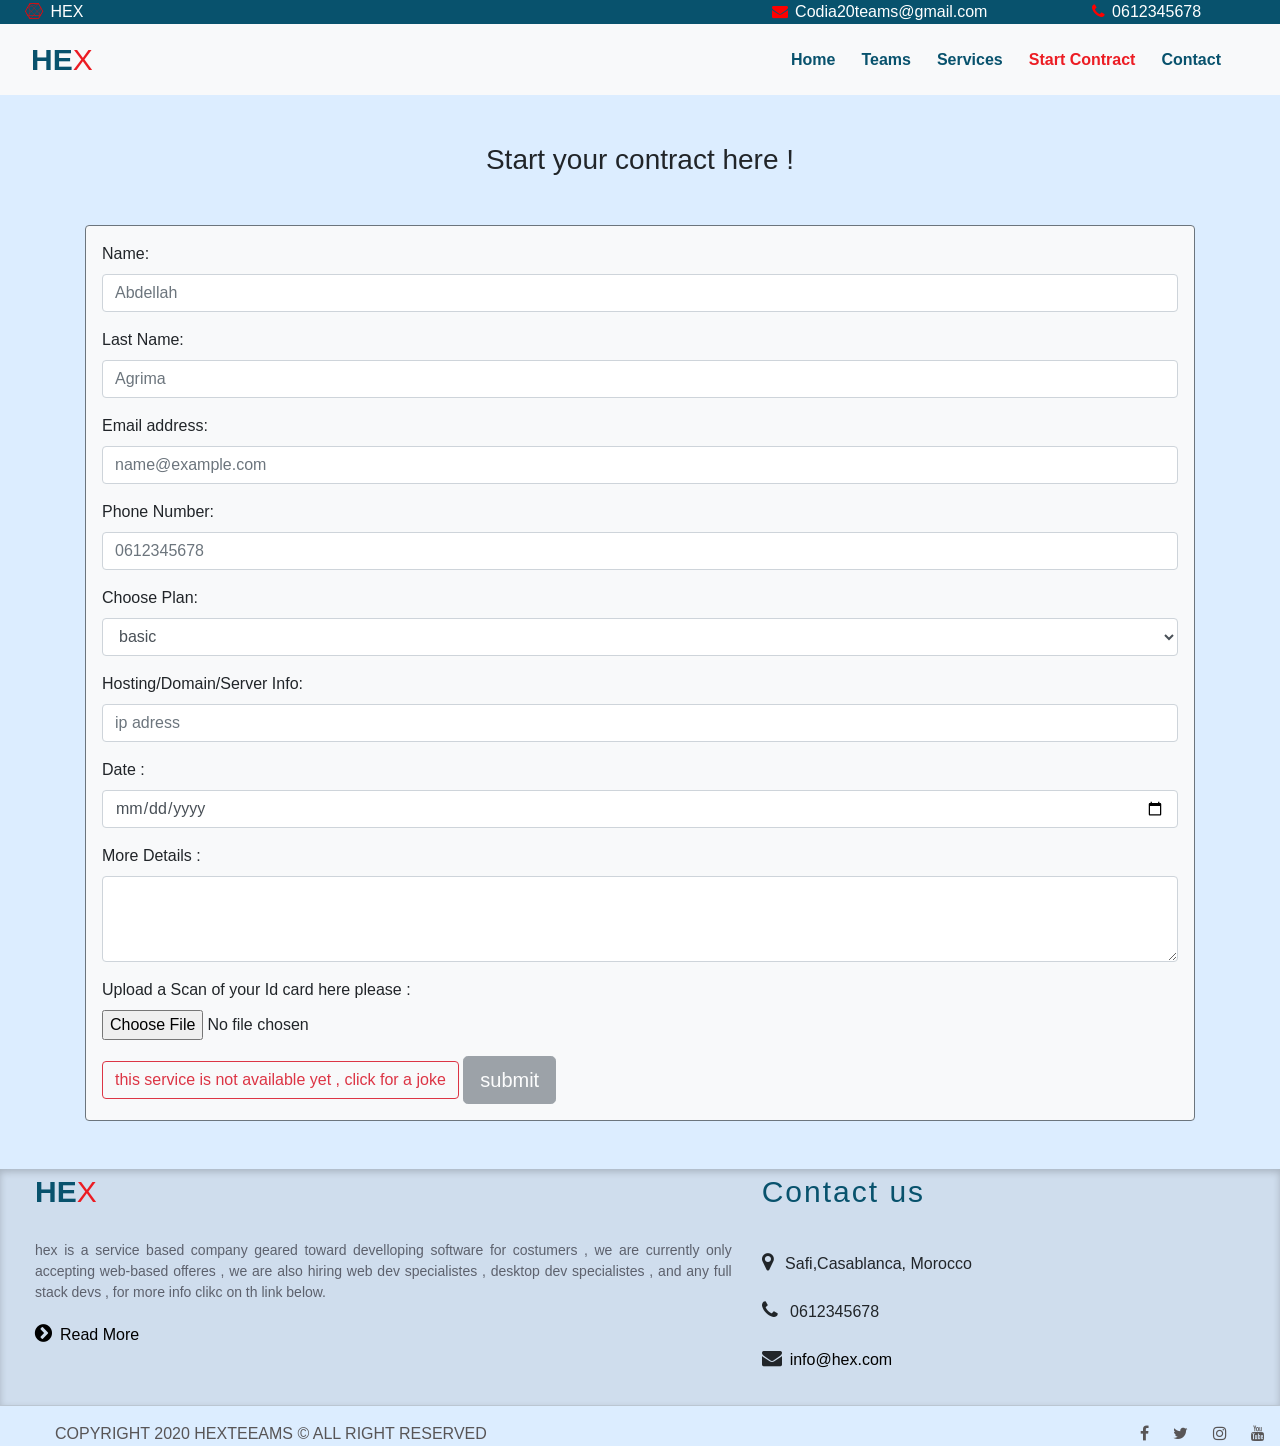
<file: start_contract.html>
<!doctype html>
<html lang="en">
  <head>
    <meta charset="utf-8">
    <meta name="viewport" content="width=device-width, initial-scale=1, shrink-to-fit=no">
    <link rel="stylesheet" href="https://stackpath.bootstrapcdn.com/bootstrap/4.5.2/css/bootstrap.min.css" integrity="sha384-JcKb8q3iqJ61gNV9KGb8thSsNjpSL0n8PARn9HuZOnIxN0hoP+VmmDGMN5t9UJ0Z" crossorigin="anonymous">
    <link rel="stylesheet" href="https://cdnjs.cloudflare.com/ajax/libs/font-awesome/4.7.0/css/font-awesome.min.css">
    <title>Contract page</title>
    <link rel="stylesheet" type="text/css" href="css/style.css">
  </head>
  <body>
      <!--Start Upper bar --->
      <div class="Upper-bar">
        <div class="container-fluid">
            <div class="row">
                <div class="col-sm-3 col-md  col-lg-7">
                    <a href="index.html"><i class="fa fa-connectdevelop"></i> HEX</a>
                </div>
                <div class="col-sm-6 col-md col-lg-3">
                    <a href="mailto:webdesign@hex.com"><i class="fa fa-envelope "></i> Codia20teams@gmail.com</a>
                </div>
                <div class="col-sm-3 col-md col-lg-1.5">
                    <a href="https://www.google.com/search?q=anime+glasses&sxsrf=ALeKk02F4OkYUg9i8J3cHzSN_PWdeEIOsg:1602529660635&source=lnms&tbm=isch&sa=X&ved=2ahUKEwip16eZ4K_sAhUU6OAKHSsvAEgQ_AUoAXoECA0QAw&biw=1366&bih=657#imgrc=8QuYu9bTkYwv7M"><i class="fa fa-phone "></i> 0612345678</a>
                </div>
            </div>
        </div>

     </div>
<!--End Upper bar --->
<!-- Start navbar--->
 <nav class="navbar navbar-expand-lg navbar-light bg-light">
  <div class="container-fluid">
        <a class="navbar-brand" href="index.html">
          <span>HE</span><span>X</span>
        </a>
        <button class="navbar-toggler" type="button" data-toggle="collapse" data-target="#main-bar" aria-controls="main-bar" aria-expanded="false" aria-label="Toggle navigation">
          <span class="navbar-toggler-icon"></span>
        </button>

        <div class="collapse navbar-collapse" id="main-bar">
         <ul class="navbar-nav ml-auto">
            <li class="nav-item ">
              <a class="nav-link" href="index.html">Home </a>
            </li>
            <li class="nav-item ">
              <a class="nav-link" href="teams.html">Teams </a>
            </li>
            <li class="nav-item ">
              <a class="nav-link" href="services.html">Services</a>
            </li>
             <li class="nav-item active">
              <a class="nav-link" href="start_contract.html">Start Contract <span class="sr-only">(current)</span></a>
            </li>
             <li class="nav-item">
              <a class="nav-link" href="contact_us.html">Contact</a>
            </li>
           </ul>
          
         
        </div>
  </div>
</nav>
<!-- end navbar---->

    
        <div class="container my-5 ">
            <h3 class="text-center mb-5">Start your contract here !</h3>
            <form class="bg-light p-3 border border-secondary rounded">
                <!--smitek-->
                <div class="form-group">
                  <label for="exampleFormControlInput1">Name:</label>
                  <input type="text" class="form-control" id="exampleFormControlInput1" placeholder="Abdellah">
                </div>

                <!--knitek-->
                <div class="form-group">
                    <label for="exampleFormControlInput1">Last Name:</label>
                    <input type="text" class="form-control" id="exampleFormControlInput1" placeholder="Agrima">
                  </div>
                
                <!--dekhel email-->
                <div class="form-group">
                    <label for="exampleFormControlInput1">Email address:</label>
                    <input type="email" class="form-control" id="exampleFormControlInput1" placeholder="name@example.com">
                  </div>

                <!--ara tiliphone-->
                <div class="form-group">
                    <label for="exampleFormControlInput1">Phone Number:</label>
                    <input type="phone number" class="form-control" id="exampleFormControlInput1" placeholder="0612345678">
                  </div>
                  <!--kifach anchefroh-->
                <div class="form-group">
                  <label for="exampleFormControlSelect1">Choose Plan:</label>
                  <select class="form-control" id="exampleFormControlSelect1">
                    <option onclick=joking()>basic</option>
                    <option onclick=joking()>premium</option>
                    <option onclick=joking()>platinum</option>
                  </select>
                </div>

                <!--server shit-->
                <div class="form-group">
                    <label for="exampleFormControlInput1">Hosting/Domain/Server Info: </label>
                    <input type="text" class="form-control" id="exampleFormControlInput1" placeholder="ip adress">
                  </div>
                
                <!--date-->
                <div class="form-group">
                    <label for="exampleFormControlInput1">Date :</label>
                    <input type="date" class="form-control" id="exampleFormControlInput1" placeholder="dd/mm/aaaa">
                  </div>

                <!--3abar-->
                <div class="form-group">
                  <label for="exampleFormControlTextarea1">More Details :</label>
                  <textarea class="form-control" id="exampleFormControlTextarea1" rows="3"></textarea>
                </div>

                <!--upload a file maybe-->
                <form>
                    <div class="form-group">
                      <label for="exampleFormControlFile1">Upload a Scan of your Id card here please :</label>
                      <input type="file" class="form-control-file" id="exampleFormControlFile1">
                    </div>
                    <button type="button " class="btn btn-outline-danger" onclick=joking()>this service is not available yet , click for a joke</button>
                    <button type="button" class="btn btn-secondary btn-lg" disabled>submit</button>
                </form>
                  
              </form>
        </div>


        <!--- Start Footer -->
 <div class="Footer">
   <div class="container-fluid">
     <div class="row">
      <div class="col-sm-7">
        <div class="site-info">
          <h2 class="text-left"><span>HE</span><span>X</span></h2>
            <p>
              hex is a service based company geared toward develloping software for costumers , we are currently only accepting 
              web-based offeres , we are also hiring web dev specialistes , desktop dev specialistes , and any full stack devs , for more info clikc on th link below.
            </p>
            <!--<a href="teams.html"><i class="befor fa fa-chevron-circle-right"></i>Read More</a>-->
            <a href="https://www.google.com/search?q=and+other+jokes+you+tell+yourself&tbm=isch&ved=2ahUKEwjco7Oa4K_sAhUV_BoKHY-hCesQ2-cCegQIABAA&oq=and+other+jo&gs_lcp=[base64]&sclient=img&ei=fqmEX9zsN5X4a4_DptgO&bih=657&biw=1366#imgrc=UiQF00uLwQHcfM"><i class="befor fa fa-chevron-circle-right"></i>Read More</a>
        </div>
      </div>
      <!--<div class="col-sm-4">
         <div class="helpful-links text-left">
          <h2>Helpful Links</h2>
           <div class="row">
             <div class="col">
               <ul class="list-unstyled">
                 <li><i class="befor fa fa-arrow-right"></i>About</li>
                 <li><i class="befor fa fa-arrow-right"></i>Teams</li>
                 <li><i class="befor fa fa-arrow-right"></i>Start Contract</li>
               </ul>
             </div>
             <div class="col">
               <ul class="list-unstyled">
                 <li><i class="befor fa fa-arrow-right"></i>About</li>
                 <li><i class="befor fa fa-arrow-right"></i>Teams</li>
                 <li><i class="befor fa fa-arrow-right"></i>Start Contract</li>
               </ul>
             </div>

           </div>
         </div>
      </div>-->
      <div class="col-sm-5">
         <div class="contact text-left">
           <h2>Contact us</h2>
           <ul class="list-unstyled">
             <li><i class="befor fa fa-map-marker "></i>  Safi,Casablanca, Morocco</li>
              <li><i class="befor fa  fa-phone"></i>   0612345678</li>
               <li><i class="befor fa fa-envelope"></i><a href="mailto:info@hex.com" style="text-decoration: none;">info@hex.com</a></li>
           </ul>
         </div>
      </div>
       
     </div>
   </div>

 </div>
 


    <!---Emd Footer --->
    <!-- Star CopyRight--->
 <div class="Copyright">
  <div class="container-fluid">
    <dir class="row">
      <div class=" col-sm-12 col-md-7 col-lg-6 copy text-left text-uppercase">
        copyright 2020 HexTeeams &copy; ALL right Reserved
      </div>
      <div class="col-sm-12 col-md-5 col-lg-6 text-right">
        <ul class="list-unstyled">
          <li><a href="#"><i class="fa fa-facebook"></i></a></li>
           <li><a href="#"><i class="fa fa-twitter"></i></a></li>
           <li><a href="#"><i class="fa fa-instagram"></i></a></li>
           <li><a href="#"><i class="fa fa-youtube"></i></a></li>
        </ul>
      </div>
    </dir>
  </div>

   
 </div>


    <!--- End Copyright---->
 <script type="text/javascript" src="js/jquery-3.5.1.js"></script>
  <script type="text/javascript" src="js/main.js"></script>
 <script type="text/javascript" src="js/poper.min.js"></script>
  <script type="text/javascript" src="js/bootstrap.min.js"></script>
 
  <script src="app.js"></script>
</body>
</html>
</file>
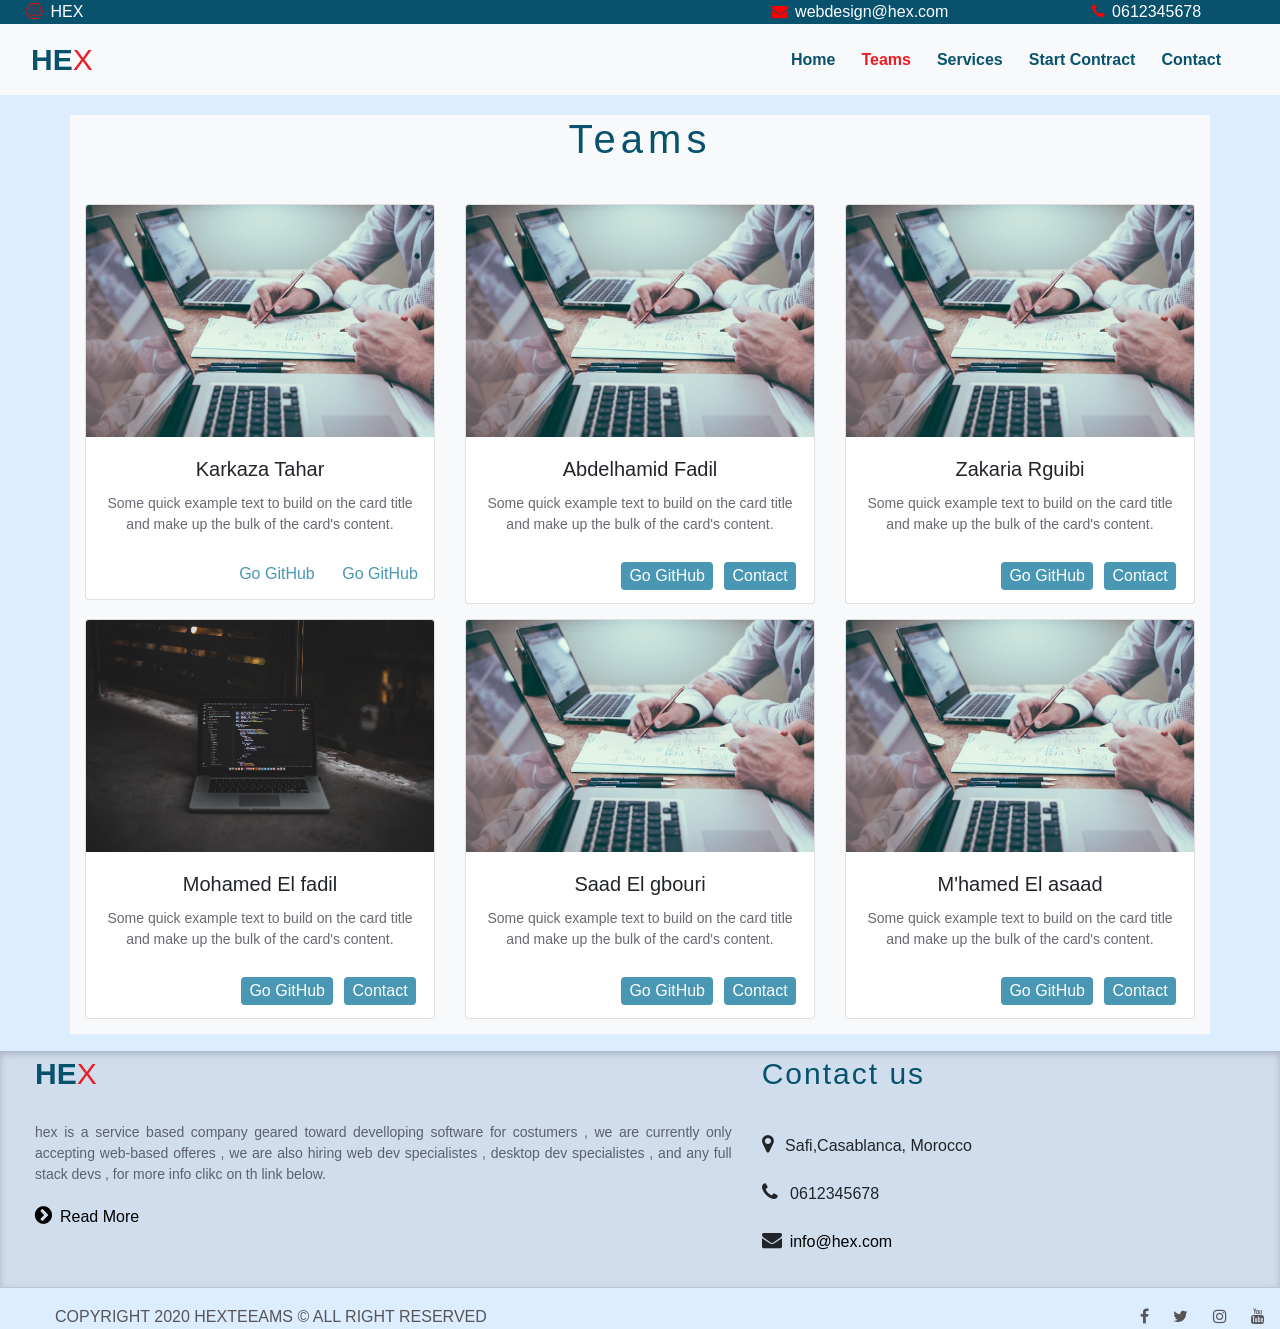
<file: teams.html>
<!doctype html>
<html lang="en">
  <head>
    <meta charset="utf-8">
    <meta name="viewport" content="width=device-width, initial-scale=1, shrink-to-fit=no">
    <link rel="stylesheet" href="https://stackpath.bootstrapcdn.com/bootstrap/4.5.2/css/bootstrap.min.css" integrity="sha384-JcKb8q3iqJ61gNV9KGb8thSsNjpSL0n8PARn9HuZOnIxN0hoP+VmmDGMN5t9UJ0Z" crossorigin="anonymous">
    <link rel="stylesheet" href="https://cdnjs.cloudflare.com/ajax/libs/font-awesome/4.7.0/css/font-awesome.min.css">
    <title>Teams</title>
    <link rel="stylesheet" type="text/css" href="css/style.css">
  </head>
  <body >

    <!--Start Upper bar --->
      <div class="Upper-bar">
        <div class="container-fluid">
            <div class="row">
                <div class="col-sm-3 col-md  col-lg-7">
                    <a href="index.html"><i class="fa fa-connectdevelop"></i> HEX</a>
                </div>
                <div class="col-sm-6 col-md col-lg-3">
                    <a href="mailto:webdesign@hex.com"><i class="fa fa-envelope "></i> webdesign@hex.com</a>
                </div>
                <div class="col-sm-3 col-md col-lg-1.5">
                    <a href="https://www.google.com/search?q=anime+glasses&sxsrf=ALeKk02F4OkYUg9i8J3cHzSN_PWdeEIOsg:1602529660635&source=lnms&tbm=isch&sa=X&ved=2ahUKEwip16eZ4K_sAhUU6OAKHSsvAEgQ_AUoAXoECA0QAw&biw=1366&bih=657#imgrc=8QuYu9bTkYwv7M"><i class="fa fa-phone "></i> 0612345678</a>
                </div>
            </div>
        </div>

     </div>
<!--End Upper bar --->
<!-- Start navbar--->
 <nav class="navbar navbar-expand-lg navbar-light bg-light">
  <div class="container-fluid">
        <a class="navbar-brand" href="index.html">
          <span>HE</span><span>X</span>
        </a>
        <button class="navbar-toggler" type="button" data-toggle="collapse" data-target="#main-bar" aria-controls="main-bar" aria-expanded="false" aria-label="Toggle navigation">
          <span class="navbar-toggler-icon"></span>
        </button>

        <div class="collapse navbar-collapse" id="main-bar">
          <ul class="navbar-nav ml-auto">
            <li class="nav-item ">
              <a class="nav-link" href="index.html">Home </a>
            </li>
            <li class="nav-item active">
              <a class="nav-link" href="teams.html">Teams <span class="sr-only">(current)</span></a>
            </li>
            <li class="nav-item ">
              <a class="nav-link" href="services.html">Services</a>
            </li>
             <li class="nav-item">
              <a class="nav-link" href="start_contract.html">Start Contract</a>
            </li>
             <li class="nav-item">
              <a class="nav-link" href="contact_us.html">Contact</a>
            </li>
           </ul>
         
        </div>
  </div>
</nav>
<!-- end navbar---->

    <!--Start teams-->
     <div class="teams text-center">
       <div class="container  bg-light">
         <h1>Teams</h1>
          <span>
            <div class="spinner-grow spinner-grow-sm  text-danger"></div>
            <div class="spinner-grow spinner-grow-sm  text-primary"></div>
            <div class="spinner-grow spinner-grow-sm  text-danger"></div>
           <div class="spinner-grow spinner-grow-sm text-primary "></div>
         </span>
         <div class="row">
           <!-----------------card 1 ----------------->
            <div class="col-sm-6 col-lg-4">              
              <div class="card">
                  <img src="images/im1.jpg" class="card-img-top" alt="...">
                  <div class="card-body">
                      <h5 class="card-title">Karkaza Tahar</h5>
                      <p class="card-text">Some quick example text to build on the card title and make up the bulk of the card's content.</p>
                      <!-- Link Button -
                      <a href="#" class="btn btn-primary">Go GitHub</a>
                      <a href="#" class="btn btn-primary">Contact</a>---->
                      <a href="#" class="card-link ">Go GitHub</a>
                      <a href="#" class="card-link">Go GitHub</a>
                  </div>
              </div>
            </div>

            <!-----------------card 2 ----------------->
            <div class="col-sm-6 col-lg-4">
              <div class="card" >
                  <img src="images/im1.jpg" class="card-img-top" alt="...">
                  <div class="card-body">
                      <h5 class="card-title">Abdelhamid Fadil</h5>
                      <p class="card-text">Some quick example text to build on the card title and make up the bulk of the card's content.</p>
                      <a href="#" class="btn btn-primary">Go GitHub</a>
                       <a href="#" class="btn btn-primary">Contact</a>
                  </div>
              </div>
            </div>
            <!-----------------card 3 ----------------->
            <div class="col-sm-6 col-lg-4">
              <div class="card" >
                  <img src="images/im1.jpg" class="card-img-top" alt="...">
                  <div class="card-body">
                      <h5 class="card-title">Zakaria Rguibi</h5>
                    <p class="card-text">Some quick example text to build on the card title and make up the bulk of the card's content.</p>
                      <a href="#" class="btn btn-primary">Go GitHub</a>
                       <a href="#" class="btn btn-primary">Contact</a>
                  </div>
              </div>
          </div>
  <!-----------row two -------------------->
    
           <!-----------------card 1 ----------------->
            <div class="col-sm-6 col-lg-4">              
              <div class="card">
                  <img src="images/im2.jpg" class="card-img-top" alt="...">
                  <div class="card-body">
                      <h5 class="card-title">Mohamed El fadil</h5>
                      <p class="card-text">Some quick example text to build on the card title and make up the bulk of the card's content.</p>
                      <a href="#" class="btn btn-primary">Go GitHub</a>
                       <a href="#" class="btn btn-primary">Contact</a>
                  </div>
              </div>
            </div>

            <!-----------------card 2 ----------------->
            <div class="col-sm-6 col-lg-4">
              <div class="card" >
                  <img src="images/im1.jpg" class="card-img-top" alt="...">
                  <div class="card-body">
                      <h5 class="card-title">Saad El gbouri</h5>
                      <p class="card-text">Some quick example text to build on the card title and make up the bulk of the card's content.</p>
                      <a href="#" class="btn btn-primary">Go GitHub</a>
                       <a href="#" class="btn btn-primary">Contact</a>
                  </div>
              </div>
            </div>
            <!-----------------card 3 ----------------->
            <div class="col-sm-6 col-lg-4">
              <div class="card" >
                  <img src="images/im1.jpg" class="card-img-top" alt="...">
                  <div class="card-body">
                      <h5 class="card-title">M'hamed El asaad</h5>
                    <p class="card-text">Some quick example text to build on the card title and make up the bulk of the card's content.</p>
                      <a href="#" class="btn btn-primary">Go GitHub</a>
                       <a href="#" class="btn btn-primary">Contact</a>
                  </div>
              </div>
          </div>
         
       </div>

     </div>


    <!-- END teams -->

    <div class="Footer">
      <div class="container-fluid">
        <div class="row">
         <div class="col-sm-7">
           <div class="site-info">
             <h2 class="text-left"><span>HE</span><span>X</span></h2>
               <p>
                 hex is a service based company geared toward develloping software for costumers , we are currently only accepting 
                 web-based offeres , we are also hiring web dev specialistes , desktop dev specialistes , and any full stack devs , for more info clikc on th link below.
               </p>
               <!--<a href="teams.html"><i class="befor fa fa-chevron-circle-right"></i>Read More</a>-->
               <a href="https://www.google.com/search?q=and+other+jokes+you+tell+yourself&tbm=isch&ved=2ahUKEwjco7Oa4K_sAhUV_BoKHY-hCesQ2-cCegQIABAA&oq=and+other+jo&gs_lcp=[base64]&sclient=img&ei=fqmEX9zsN5X4a4_DptgO&bih=657&biw=1366#imgrc=UiQF00uLwQHcfM"><i class="befor fa fa-chevron-circle-right"></i>Read More</a>
           </div>
         </div>
         <!--<div class="col-sm-4">
            <div class="helpful-links text-left">
             <h2>Helpful Links</h2>
              <div class="row">
                <div class="col">
                  <ul class="list-unstyled">
                    <li><i class="befor fa fa-arrow-right"></i>About</li>
                    <li><i class="befor fa fa-arrow-right"></i>Teams</li>
                    <li><i class="befor fa fa-arrow-right"></i>Start Contract</li>
                  </ul>
                </div>
                <div class="col">
                  <ul class="list-unstyled">
                    <li><i class="befor fa fa-arrow-right"></i>About</li>
                    <li><i class="befor fa fa-arrow-right"></i>Teams</li>
                    <li><i class="befor fa fa-arrow-right"></i>Start Contract</li>
                  </ul>
                </div>
   
              </div>
            </div>
         </div>-->
         <div class="col-sm-5">
            <div class="contact text-left">
              <h2>Contact us</h2>
              <ul class="list-unstyled">
                <li><i class="befor fa fa-map-marker "></i>  Safi,Casablanca, Morocco</li>
                 <li><i class="befor fa  fa-phone"></i>   0612345678</li>
                  <li><i class="befor fa fa-envelope"></i><a href="mailto:info@hex.com" style="text-decoration: none;">info@hex.com</a></li>
              </ul>
            </div>
         </div>
          
        </div>
      </div>
   
    </div>
    
   
   
       <!---Emd Footer --->
       <!-- Star CopyRight--->
    <div class="Copyright">
     <div class="container-fluid">
       <dir class="row">
         <div class=" col-sm-12 col-md-7 col-lg-6 copy text-left text-uppercase">
           copyright 2020 HexTeeams &copy; ALL right Reserved
         </div>
         <div class="col-sm-12 col-md-5 col-lg-6 text-right">
           <ul class="list-unstyled">
             <li><a href="#"><i class="fa fa-facebook"></i></a></li>
              <li><a href="#"><i class="fa fa-twitter"></i></a></li>
              <li><a href="#"><i class="fa fa-instagram"></i></a></li>
              <li><a href="#"><i class="fa fa-youtube"></i></a></li>
           </ul>
         </div>
       </dir>
     </div>
   
      
    </div>
   
   
       <!--- End Copyright---->
    <script type="text/javascript" src="js/jquery-3.5.1.js"></script>
     <script type="text/javascript" src="js/main.js"></script>
    <script type="text/javascript" src="js/poper.min.js"></script>
     <script type="text/javascript" src="js/bootstrap.min.js"></script>
    
     <script src="app.js"></script>
   </body>
   </html>
</file>
<file: css/style.css>
/*
theme name : tahar 
theme coder : karkaza 
FirstColor : ;
SecondColor: ;
*/

.homer :a {
  text-decoration: none;
  color: black;
  }
  .homer : a:hover{
      text-decoration: none;
      color: brown;
  }
.homer {
  background-color: #8b091f;
  border: none;
  color: white;
  padding: 20px;
  text-align: center;
  text-decoration: none;
  display: inline-block;
  font-size: 16px;
  margin: 4px 2px;
  border-radius: 50%;
}

.homer:hover{
  background-color: #0f0104;
  color:brown;
}


/* about us */
#aboutus{
  margin-top: 20px;
}


.upper{
  text-transform: uppercase;
}
.hidden{
  display: none;
}
.main-color{
  color: #08526d;
}
.main-background{
  background-color: #08526d;
}
/*background slider fixed */
.back{
background-image: url(../images/im2.jpg);
    background-size: cover;
    background-position: top center;
    position: relative;
    z-index: 1;
        background-attachment: fixed;
}
/* Start Upper bar*/

.Upper-bar{
    background-color: #08526d;
    color: #fff;
    /*padding: 10px;*/
    align-items: center;
}
.Upper-bar .logo,.tele-mail{
  margin: 10px 0;
}
@media(max-width: 576px){
  .Upper-bar .logo{
    margin-bottom: 0;
  }
}
.Upper-bar .container-fluid a{
    color: #fff; text-decoration: none; margin-right: 10px; margin-left: 10px;  margin-bottom: -5px;
    
}
.Upper-bar .container-fluid a i{
    color: red; margin-right: 3px; 
    
}


/*End Upper bar*/
/*start navbar */
.bg-light {
    /*box-shadow: -4px 1px 5px 0px black; 
    margin-bottom: 20px;*/
}
.navbar-brand > span{
  font-size: 30px;
}
.navbar-brand span:first-child{
    font-weight: bold;
    color: #08526d;
}
.navbar-brand span:last-child{
    color: #ec1c23;
}
.navbar .navbar-nav{
    margin-right: 20px;
}
.navbar .navbar-nav .nav-link {
    font-size: 16px;
    font-weight: bold;
    color: #08526d;
    margin-left: 10px;
}
.navbar  .navbar-nav .nav-link:hover{
    color: #ec1c23;
    -webkit-background-size:cover !important;
    -moz-background-size: cover;
    -o-background-size:cover;
}

.navbar .navbar-nav .active>.nav-link {
    color: #ec1c23 !important;
}
.navbar .hamburger {
    height: 60px;
    width: 60px;
    display: inline-block;
    border: 3px solid white;
    border-radius: 50%;
    position: relative;
    display: flex;
    align-items: center;
    justify-content: center;
    z-index: 100;
    cursor: pointer;
    transform: scale(.8);
    margin-right: 20px;
}
/*end navbar*/
/*start slider*/
.carousel .carousel-caption button:hover{
  background-color: #fff;
}
.carousel-caption button a{
  color: #ff4500;
    font-size: 18px;
    font-weight: 500;
}
.carousel-caption button a:hover{
  color: red;
  text-decoration: none;
}
.carousel-item{
    height: 100vh;
    min-height: 300px;
    background:no-repeat center center scroll;
    -webkit-background-size:cover !important;
    -moz-background-size: cover;
    -o-background-size:cover;
}
.carousel-caption{
    /*margin-bottom: 230px;*/
    bottom: 260px;
    
}
.carousel-caption h5{
    text-transform: uppercase; 
    font-size: xxx-large;
    font-weight: bold;
    font-family: monospace;
    color: orangered;

}
.carousel-caption p{
    font-size: 30px;
    font-style: oblique;
    font-weight: 100;
}

/*end slider*/
/* Start Our work */
.our-work{
  padding: 50px 0;
}
.our-work h2{
  font-weight: normal;
  font-size: 40px;
  margin-bottom: 20px;
}
.our-work h2 ~ p{
  line-height: 2;
  margin: 15px 127px;
}
@media(max-width: 576px){
  .our-work h2 ~ p{
    line-height: 1,5;
    margin: 15px 0px;
   }
}
@media(max-width: 768px){
      .our-work h2 ~ p{
        margin: 15px 50px;
      }
}
button.show-more.upper {
    color: #212121;
    background: #2982a29e;
    margin-top: 30px;
    width: 160px;
    border: 2px solid #90868666;
    /* font-size: 20px; */
    font-weight: bold;
    border-radius: 7px;
    padding: 5px;
    position: relative;
    left: 600px;
}
@media(max-width: 596px){
  button.show-more.upper{
    position: relative;
    left: 166px;
  }
}
button.show-more.upper:hover {
    color: #fff;
    background: black;
    -webkit-transition:all .5s ease-in-out;
    -moz-transition:all .5s ease-in-out;
    -o-transition:all .5s ease-in-out;
    transition:all .5s ease-in-out;
}
.our-work .items-box{
  overflow: hidden;
  margin: 0px 50px;
}
@media(max-width: 596px){
      .our-work .items-box{
        overflow: hidden;
        margin: 0px;
      }
       .our-work .row .items-box .item {
        float: left;
        width: 48%;
        overflow: hidden;
        margin-left: 1.33333%;
        margin-bottom: 12px;
        border-radius: 10px;
        position: relative;
        height: 209px;
      }

      
  
}

.our-work .items-box .item{
  float: left;
 width: 32%; /*  width: 30%;height: 390px;*/
  overflow: hidden;
  margin-left: 1.33333%;
  margin-bottom: 12px;
  border-radius: 10px;
  position: relative;
  height: 209px;

}
.our-work .items-box .item:hover .over{
  display: block;

}
.our-work .items-box .over{
 position: absolute;
 top: 0;
 left: 0;
 width: 100%;
 height: 100%;
 background-color: rgba(247,96,14,.9);
 color: #fff;
 -webkit-transition:all .5s ease-in-out;
    -moz-transition:all .5s ease-in-out;
    -o-transition:all .5s ease-in-out;
    transition:all .5s ease-in-out;
   display: none;
}
.our-work .items-box .over h4{
  margin-top: 19px;
    margin-bottom: 13px;
}
.our-work .items-box .over p{
     font-size: 13px;
    /* font-style: inherit; */
    font-weight: 100;
    margin-bottom: -2px;
    line-height: 1.5;
}
.our-work .items-box .over button{
    color: #f7f6f5;
    background: transparent;
    margin-top: 30px;
    width: 160px;
    border: 2px solid #efe6e6fc;
    /* font-size: 20px; */
    /* font-weight: bold; */
    border-radius: 16px;
    padding: 6px;
    -webkit-transition:all .5s ease-in-out;
    -moz-transition:all .5s ease-in-out;
    -o-transition:all .5s ease-in-out;
    transition:all .5s ease-in-out;
}
.our-work .items-box .over button:hover{
  color: #e45c12;
  background-color: #fff;
}
/*end Our work*/

/* Start Our team */


.our-team{
  padding: 50px 0px;
}
/*.our-team .container{
  margin-right: 34px;
}*/
.our-team h2{
  font-weight: normal;
  font-size: 40px;
  margin-bottom: 20px;

}
.our-team .main{ /* paragraphe de team */
  line-height: 2;
  margin: 15px 127px;
}
@media(max-width: 768px){
      .our-team .main{
        margin: 15px 50px;
      }
}
.our-team .container-fluid .the-team .line2-ourteam{
    margin: 0px 100px;
}
/*   Media For Our team */
@media(max-width: 596px){
 .our-team .main{
    line-height: 1.5;
    margin: 20px 0;
  }
  .our-team .container-fluid .the-team{
    margin: 0px 0px;
  }
   .our-team .container-fluid .the-team .person {
      width: 49%;
        margin-bottom: 10px;
      border-radius: 8px;
    
  }
  .our-team .container-fluid .the-team .line2-ourteam{
    margin: 0px;
  }
  
}
@media(max-width: 768px){
  .our-team .container-fluid .the-team{
    margin: 0px 0px;
  }
  .our-team .container-fluid .the-team  .person{
    width: 32%;
  }

}
@media(max-width: 992px){
  .our-team .container-fluid .the-team{
    margin: 0px 20px 0px 100px;
  }
}
@media(max-width: 1200px){
  .our-team .container-fluid .the-team{
     margin: 0px 20px 0px 90px;
  }
}

/*  Fin media Our Team */


.our-team .the-team {
    overflow: hidden;
    margin: 0px 20px 0px 145px;
}

.our-team .the-team .person{
      float: left;
    width: 21%;
    margin-left: 1%;
    color: #888;
    /* border: 1px solid black; */
    box-shadow: -1px 1px 4px grey;
    margin-bottom: 15px;
       border-radius: 8px 8px 67px 67px;
    height: 267px;
    width: 242px;
}
.our-team .the-team .person:hover {
  color: #170d0dd9;
  box-shadow: -3px 0px 3px black;
    border-radius: 20px;
}
.our-team .the-team .person:hover img{
  filter: none;
  -webkit-filter: grayscale(0);
}
.our-team .the-team .person:hover .fa-facebook{
  background-color:#3b5998;
}
.our-team .the-team .person:hover .fa-github{
   background-color: #333;
}
.our-team .the-team .person:hover .fa-instagram{
  background-color:#e1306c;
}
.our-team .the-team .person h3{
    font-size: 1.2rem;
    margin-top: 15px;
    margin-bottom: 15px;
  }
  .our-team .the-team .person .social-icons i{
    color: #fff;
     margin-right: 9px;
    margin-bottom: 15px;
    background: #c1c6ceeb;;
    height: 27px;
    width: 27px;
    line-height: 27px;
    border-radius: 50%;
  }
 
.our-team .the-team .person img{
    width: 100%;
    height: 141px;
 filter: gray;
 filter: grayscale(1);
 -webkit-filter: grayscale(1);
  border-radius: 8px;
}
/* End Our Team */
/* Start Contact */

.Container  .contact_us ,.contact_us .row {
  margin-right: 0px;
      margin-left: 10px
} 
.Container  .contact_us h3 {
   margin-top: 21px;
    margin-bottom: 39px;
    font-family: unset;
    font-size: -webkit-xxx-large;
    color: #6c63ff;
}
/* End Contact*/
/* Start Teams*/

.teams {
  padding: 20px 0;
}
.teams .row{
    margin-top: 17px;
}

.teams  h1{
    font-size: 40px;
    color: #08526d;
     /*margin-bottom: -.5rem;*/
     margin-bottom: -0.5px;
    letter-spacing: 5px;
}
.teams p{
    font-size: 14px;
    color:#3a3c46c4;
    margin-bottom: 20px;
    font-weight: 400;
}
.teams span{
    /* font-size: 34px; */
    color: #3a3c46c4;
    font-weight: 400;
    color: #ec1c23;
    /* margin-bottom: 33px; */
    /* padding-bottom: 20px;*/

}
.teams .card {
    margin-bottom: 15px;
}
.teams .card a {
    position: relative;
    margin-left: 7px;
    bottom: -7px;
    left: 65px;
    border: 10px;
    padding: 2px 8px;
}
.teams .card .btn{
  color: #fff;
  background-color: #0c749abf;
}
.teams .card .btn:hover{
  color: #fff;
  background-color: #ec1c23;
}
.teams .card .card-link{
  color: #0c749abf;
}
.teams .card .card-link:hover{
  color: #ec1c23;
}

/*End Teams */

/* Start Footer */
body{
    background-color: rgb(220 237 255);
}
.Footer {
    margin-top: 10px;
 background-color: rgb(0 123 255 / 7%);
}
.Footer .row{
    padding: 5px 0;
    /* border-top: 1px solid #0000004a; */
    box-shadow: inset 0px 3px 7px 0px #00000030;
    background-color: rgb(209 209 209 / 39%);

}
.Footer .site-info {
  text-align-last: start;
    margin-left: 20px;
}

.Footer .site-info h2,.helpful-links h2,.contact h2{
  font-size: 30px;
  margin-bottom: 30px;
  font-family: unset;
}
.Footer .helpful-links h2,.contact h2{
    color: #08526d;
    letter-spacing: 2px;
}
.site-info h2 span:first-child{
    font-weight: bold;
    color: #08526d;
}
.site-info h2 span:last-child{
    color: #ec1c23;
}
.site-info p{
    font-size: 14px;
    color:#3a3c46c4;
    margin-bottom: 20px;
    font-weight: 400;
    text-align: justify;
}
.Footer .site-info a,.contact a {
   text-decoration: none;
   color: #000;
}
.Footer .site-info .fa,.helpful-links  .fa, .contact .fa{
    margin-right: 8px;
    font-size: 20px;

}

.Footer .row {
    padding: 5px 0;
}
.Footer .helpful-links ul li{
   line-height: 3;
}
.contact ul li{
     line-height: 3;
}


/*END Footer */
/* Start Copyright */
.Copyright {
   border-top: 1px solid #77777754;
    height: 20px;
}
.Copyright ul {
   margin: unset;

}
.Copyright ul li{
   margin-left: 20px;
  display: inline-block;
}
.Copyright ul li a,.copy{
  color: #4e4949ed;
}

/* End Copyright */
</file>
<file: css/mod2style.css>
/*
theme name : tahar 
theme coder : karkaza 
FirstColor : ;
SecondColor: ;
*/

/* about us */
#aboutus{
  margin-top: 20px;
}


.upper{
  text-transform: uppercase;
}
.hidden{
  display: none;
}
.main-color{
  color: #08526d;
}
.main-background{
  background-color: #08526d;
}
/*background slider fixed */
.back{
background-image: url(../asfi_1.jpg);
    background-size: cover;
    background-position: top center;
    position: relative;
    z-index: 1;
        background-attachment: fixed;
}
/* Start Upper bar*/

.Upper-bar{
    background-color: #08526d;
    color: #fff;
    /*padding: 10px;*/
    align-items: center;
}
.Upper-bar .logo,.tele-mail{
  margin: 10px 0;
}
@media(max-width: 576px){
  .Upper-bar .logo{
    margin-bottom: 0;
  }
}
.container-fluid a{
    color: #fff; text-decoration: none; margin-right: 10px; margin-left: 10px;  margin-bottom: -5px;
    
}
.container-fluid a i{
    color: red; margin-right: 3px; 
    
}


/*End Upper bar*/
/*start navbar */
.bg-light {
    /*box-shadow: -4px 1px 5px 0px black; 
    margin-bottom: 20px;*/
}
.navbar-brand > span{
  font-size: 30px;
}
.navbar-brand span:first-child{
    font-weight: bold;
    color: #08526d;
}
.navbar-brand span:last-child{
    color: #ec1c23;
}
.navbar-light .navbar-nav{
    margin-right: 20px;
}
.navbar-light .navbar-nav .nav-link {
    font-size: 16px;
    font-weight: bold;
    color: #08526d;
    margin-left: 10px;
}
.navbar-light .navbar-nav .nav-link:hover{
    color: #ec1c23;
    -webkit-background-size:cover !important;
    -moz-background-size: cover;
    -o-background-size:cover;
}

.navbar-light .navbar-nav .active>.nav-link {
    color: #ec1c23 !important;
}
.navbar .hamburger {
    height: 60px;
    width: 60px;
    display: inline-block;
    border: 3px solid white;
    border-radius: 50%;
    position: relative;
    display: flex;
    align-items: center;
    justify-content: center;
    z-index: 100;
    cursor: pointer;
    transform: scale(.8);
    margin-right: 20px;
}
/*end navbar*/
/*start slider*/
.carousel{
  
}
.carousel-item{
    height: 100vh;
    min-height: 300px;
    background:no-repeat center center scroll;
    -webkit-background-size:cover !important;
    -moz-background-size: cover;
    -o-background-size:cover;
}
.carousel-caption{
    /*margin-bottom: 230px;*/
    bottom: 260px;
    
}
.carousel-caption h5{
    text-transform: uppercase; 
    font-size: xxx-large;
    font-weight: bold;
    font-family: monospace;
    color: orangered;

}
.carousel-caption p{
    font-size: 30px;
    font-style: oblique;
    font-weight: 100;
}

/*end slider*/
/* Start Our work */
.our-work{
  padding: 50px 0;
}
.our-work h2{
  font-weight: normal;
  font-size: 40px;
  margin-bottom: 20px;

}
.our-work h2 ~ p{
  line-height: 2;
  margin-bottom: 10px 0 40px;
}
button.show-more.upper {
    color: #212121;
    background: #2982a29e;
    margin-top: 30px;
    width: 160px;
    border: 2px solid #90868666;
    /* font-size: 20px; */
    font-weight: bold;
    border-radius: 7px;
    padding: 5px;

}
button.show-more.upper:hover {
    color: #fff;
    background: black;
    -webkit-transition:all .5s ease-in-out;
    -moz-transition:all .5s ease-in-out;
    -o-transition:all .5s ease-in-out;
    transition:all .5s ease-in-out;
}
.our-work .items-box{
  overflow: hidden;
}
.our-work .items-box .item{
  float: left;
  width: 30%;
  overflow: hidden;
  margin-left: 1.33333%;
  margin-bottom: 12px;
  border-radius: 10px;
  position: relative;
  height: 390px;
}
.our-work .items-box .item:hover .over{
  display: block;

}
.our-work .items-box .over{
 position: absolute;
 top: 0;
 left: 0;
 width: 100%;
 height: 100%;
 background-color: rgba(247,96,14,.9);
 color: #fff;
 -webkit-transition:all .5s ease-in-out;
    -moz-transition:all .5s ease-in-out;
    -o-transition:all .5s ease-in-out;
    transition:all .5s ease-in-out;
   display: none;
}
.our-work .items-box .over h4{
  margin-top: 130px;
    margin-bottom: 20px;
}
.our-work .items-box .over p{
     font-size: 15px;
    /* font-style: oblique; */
    font-weight: lighter;
    margin-bottom: 10px;
    line-height: 1.5;
}
.our-work .items-box .over button{
    color: #f7f6f5;
    background: transparent;
    margin-top: 30px;
    width: 160px;
    border: 2px solid #efe6e6fc;
    /* font-size: 20px; */
    /* font-weight: bold; */
    border-radius: 16px;
    padding: 6px;
    -webkit-transition:all .5s ease-in-out;
    -moz-transition:all .5s ease-in-out;
    -o-transition:all .5s ease-in-out;
    transition:all .5s ease-in-out;
}
.our-work .items-box .over button:hover{
  color: #e45c12;
  background-color: #fff;
}
/*end Our work*/

/* Start Our team */


.our-team{
  padding: 50px 0;
}
.our-team h2{
  font-weight: normal;
  font-size: 40px;
  margin-bottom: 20px;

}
.our-team main{ /* paragraphe de team */
  line-height: 2;
  margin-bottom: 10px 0 40px;
}
.our-team .the-team{
  overflow: hidden;
}
.our-team .the-team .person{
  float: left;
  width: 24%;
  margin-left: 1%;
  color: #888;
  box-shadow: inset -1px 0px 4px black;
      margin-bottom: 10px;
    border-radius: 8px;
}
.our-team .the-team .person:hover {
  color: #170d0dd9;
  box-shadow: -3px 0px 3px black;
    border-radius: 20px;
}
.our-team .the-team .person:hover img{
  filter: none;
  -webkit-filter: grayscale(0);
}
.our-team .the-team .person:hover .fa-facebook{
  background-color:#3b5998;
}
.our-team .the-team .person:hover .fa-github{
   background-color: #333;
}
.our-team .the-team .person:hover .fa-instagram{
  background-color:#e1306c;
}
.our-team .the-team .person h3{
    font-size: 1.3rem;
    margin-top: 20px;
    margin-bottom: 20px;
  }
  .our-team .the-team .person .social-icons i{
    color: #fff;
     margin-right: 9px;
    margin-bottom: 15px;
    background: #c1c6ceeb;;
    height: 30px;
    width: 30px;
    line-height: 30px;
    border-radius: 50%;
  }
 
.our-team .the-team .person img{
    width: 266px;
    height: 233px;
 filter: gray;
 filter: grayscale(1);
 -webkit-filter: grayscale(1);
  border-radius: 8px;
}
/* End Our Team */
/* Start Contact */

.Container  .contact_us ,.contact_us .row {
  margin-right: 0px;
      margin-left: 10px
} 
.Container  .contact_us h3 {
   margin-top: 21px;
    margin-bottom: 39px;
    font-family: unset;
    font-size: -webkit-xxx-large;
    color: #6c63ff;
}
/* End Contact*/
/* Start Teams*/

.teams {
  padding: 20px 0;
}
.teams .row{
    margin-top: 17px;
}

.teams  h1{
    font-size: 40px;
    color: #08526d;
     /*margin-bottom: -.5rem;*/
     margin-bottom: -0.5px;
    letter-spacing: 5px;
}
.teams p{
    font-size: 14px;
    color:#3a3c46c4;
    margin-bottom: 20px;
    font-weight: 400;
}
.teams span{
    /* font-size: 34px; */
    color: #3a3c46c4;
    font-weight: 400;
    color: #ec1c23;
    /* margin-bottom: 33px; */
    /* padding-bottom: 20px;*/

}
.teams .card {
    margin-bottom: 15px;
}
.teams .card a {
    position: relative;
    margin-left: 7px;
    bottom: -7px;
    left: 65px;
    border: 10px;
    padding: 2px 8px;
}
.teams .card .btn{
  color: #fff;
  background-color: #0c749abf;
}
.teams .card .btn:hover{
  color: #fff;
  background-color: #ec1c23;
}
.teams .card .card-link{
  color: #0c749abf;
}
.teams .card .card-link:hover{
  color: #ec1c23;
}

/*End Teams */

/* Start Footer */
body{
    background-color: rgb(220 237 255);
}
.Footer {
    margin-top: 20px;
 background-color: rgb(0 123 255 / 7%);
}
.Footer .row{
    padding: 40px 0;

}
.Footer .site-info {
text-align-last: start;
    
}

.Footer .site-info h2,.helpful-links h2,.contact h2{
  font-size: 30px;
  margin-bottom: 30px;
  font-family: unset;
}
.Footer .helpful-links h2,.contact h2{
    color: #08526d;
    letter-spacing: 2px;
}
.site-info h2 span:first-child{
    font-weight: bold;
    color: #08526d;
}
.site-info h2 span:last-child{
    color: #ec1c23;
}
.site-info p{
    font-size: 14px;
    color:#3a3c46c4;
    margin-bottom: 20px;
    font-weight: 400;
    text-align: justify;
}
.Footer .site-info a,.contact a {
   text-decoration: none;
   color: #000;
}
.Footer .site-info .fa,.helpful-links  .fa, .contact .fa{
    margin-right: 8px;
    font-size: 20px;

}

.Footer .row {
    padding: 5px 0;
}
.Footer .helpful-links ul li{
   line-height: 3;
}
.contact ul li{
     line-height: 3;
}
/*END Footer */
/* Start Copyright */
.Copyright {
   border-top: 1px solid #77777754;
    height: 20px;
}
.Copyright ul {
   margin: unset;

}
.Copyright ul li{
   margin-left: 20px;
  display: inline-block;
}
.Copyright ul li a,.copy{
  color: #4e4949ed;
}

/* End Copyright */
</file>
